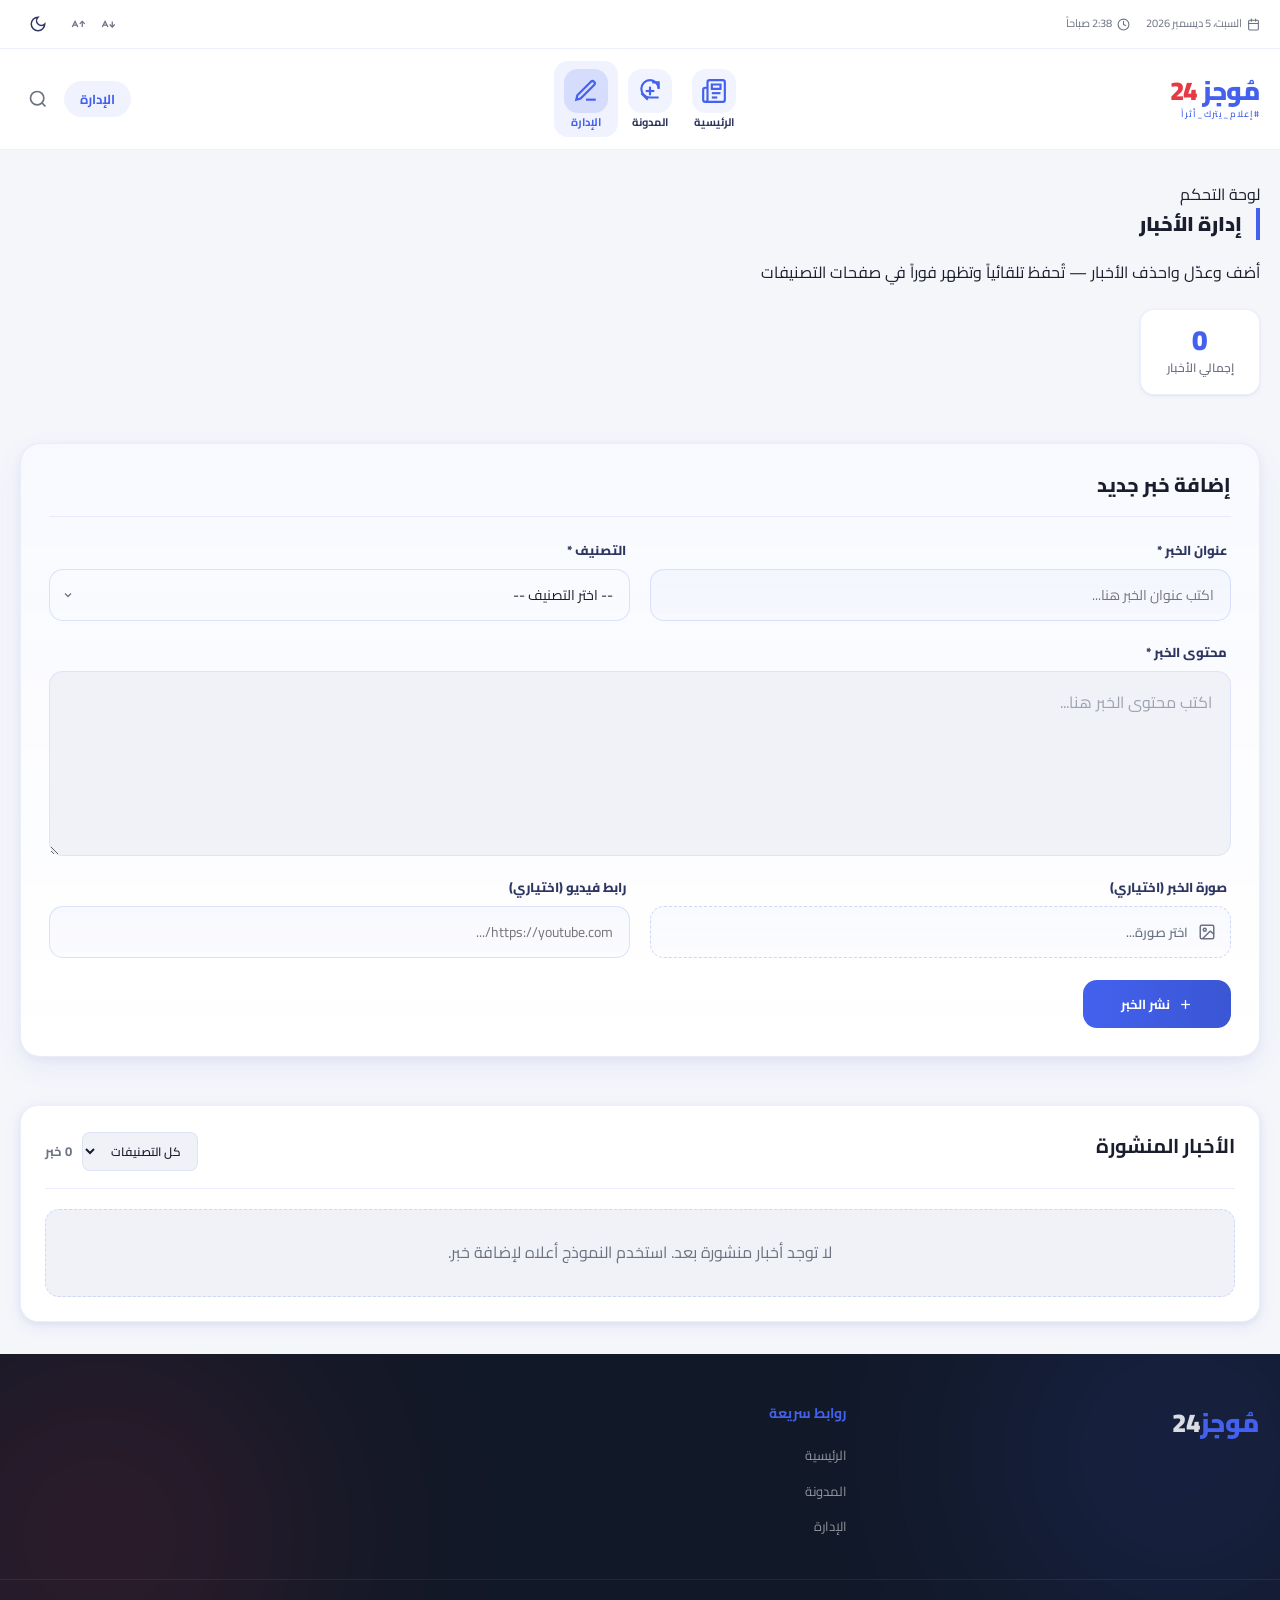
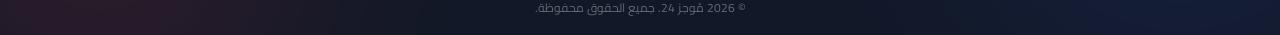
<file: admin.html>
<!DOCTYPE html>
<html lang="ar" dir="rtl">
<head>
  <meta charset="UTF-8">
  <meta name="viewport" content="width=device-width, initial-scale=1.0">
  <title>مُوجز 24 | لوحة الإدارة</title>
  <meta name="description" content="لوحة إدارة الأخبار - مُوجز 24">
  <script>
    (function () {
      try {
        var theme = localStorage.getItem('mojaz24-theme') || 'light';
        var fontScale = parseFloat(localStorage.getItem('mojaz24-font') || '1');
        var root = document.documentElement;
        root.setAttribute('data-theme', theme);
        root.style.colorScheme = theme === 'dark' ? 'dark' : 'light';
        if (!Number.isNaN(fontScale)) {
          root.style.fontSize = (Math.max(0.85, Math.min(1.3, fontScale)) * 16) + 'px';
        }
      } catch (e) {}
    })();
  </script>
  <style>
    html[data-theme="dark"],
    html[data-theme="dark"] body {
      background-color: #0d1117;
      color: #e6edf3;
    }

    html[data-theme="light"],
    html[data-theme="light"] body {
      background-color: #f5f6fa;
      color: #1a1d2e;
    }
  </style>
  <link rel="preconnect" href="https://fonts.googleapis.com">
  <link rel="preconnect" href="https://fonts.gstatic.com" crossorigin>
  <link href="https://fonts.googleapis.com/css2?family=Cairo:wght@400;500;600;700;800;900&family=Readex+Pro:wght@300;400;500;600;700&display=swap" rel="stylesheet">
  <link rel="stylesheet" href="style.css">
</head>
<body class="blog-page">
  <div class="reading-progress" id="readingProgress"></div>

  <header class="site-header" id="siteHeader">
    <div class="header-top">
      <div class="container">
        <div class="header-top-inner">
          <div class="header-meta">
            <span class="meta-item">
              <svg xmlns="http://www.w3.org/2000/svg" width="13" height="13" viewBox="0 0 24 24" fill="none" stroke="currentColor" stroke-width="2" stroke-linecap="round" stroke-linejoin="round"><path d="M8 2v4"/><path d="M16 2v4"/><rect width="18" height="18" x="3" y="4" rx="2"/><path d="M3 10h18"/></svg>
              <span id="currentDate"></span>
            </span>
            <span class="meta-item">
              <svg xmlns="http://www.w3.org/2000/svg" width="13" height="13" viewBox="0 0 24 24" fill="none" stroke="currentColor" stroke-width="2" stroke-linecap="round" stroke-linejoin="round"><circle cx="12" cy="12" r="10"/><polyline points="12 6 12 12 16 14"/></svg>
              <span id="currentTime"></span>
            </span>
          </div>
          <div class="header-controls">
            <div class="font-size-controls">
              <button class="ctrl-btn" id="fontDecrease" title="تصغير الخط">
                <svg xmlns="http://www.w3.org/2000/svg" width="15" height="15" viewBox="0 0 24 24" fill="none" stroke="currentColor" stroke-width="2"><path d="M3.5 13h6"/><path d="m2 16 4.5-9 4.5 9"/><path d="M18 7v9"/><path d="m14 12 4 4 4-4"/></svg>
              </button>
              <button class="ctrl-btn" id="fontIncrease" title="تكبير الخط">
                <svg xmlns="http://www.w3.org/2000/svg" width="15" height="15" viewBox="0 0 24 24" fill="none" stroke="currentColor" stroke-width="2"><path d="M3.5 13h6"/><path d="m2 16 4.5-9 4.5 9"/><path d="M18 16V7"/><path d="m14 11 4-4 4 4"/></svg>
              </button>
            </div>
            <button class="theme-toggle" id="themeToggle" title="تغيير المظهر" aria-label="تبديل الوضع الداكن">
              <div class="toggle-icon sun-icon">
                <svg xmlns="http://www.w3.org/2000/svg" width="18" height="18" viewBox="0 0 24 24" fill="none" stroke="currentColor" stroke-width="2"><circle cx="12" cy="12" r="4"/><path d="M12 2v2"/><path d="M12 20v2"/><path d="m4.93 4.93 1.41 1.41"/><path d="m17.66 17.66 1.41 1.41"/><path d="M2 12h2"/><path d="M20 12h2"/><path d="m6.34 17.66-1.41 1.41"/><path d="m19.07 4.93-1.41 1.41"/></svg>
              </div>
              <div class="toggle-icon moon-icon">
                <svg xmlns="http://www.w3.org/2000/svg" width="18" height="18" viewBox="0 0 24 24" fill="none" stroke="currentColor" stroke-width="2"><path d="M12 3a6 6 0 0 0 9 9 9 9 0 1 1-9-9Z"/></svg>
              </div>
            </button>
          </div>
        </div>
      </div>
    </div>

    <div class="header-main">
      <div class="container">
        <div class="header-main-inner">
          <a class="site-logo" href="index.html" aria-label="العودة إلى الرئيسية">
            <h1 class="logo-text">
              <span class="logo-primary">مُوجز</span><span class="logo-accent"> 24</span>
            </h1>
            <p class="logo-tagline">#إعلام_يترك_أثراً</p>
          </a>

          <nav class="main-nav">
            <div class="nav-group">
              <a href="index.html" class="nav-item">
                <span class="nav-icon">
                  <svg xmlns="http://www.w3.org/2000/svg" width="26" height="26" viewBox="0 0 24 24" fill="none" stroke="currentColor" stroke-width="2"><path d="M4 22h16a2 2 0 0 0 2-2V4a2 2 0 0 0-2-2H8a2 2 0 0 0-2 2v16a2 2 0 0 1-2 2Zm0 0a2 2 0 0 1-2-2v-9c0-1.1.9-2 2-2h2"/><path d="M18 14h-8"/><path d="M15 18h-5"/><path d="M10 6h8v4h-8V6Z"/></svg>
                </span>
                <span class="nav-label">الرئيسية</span>
              </a>
            </div>
            <div class="nav-group">
              <a href="blog.html" class="nav-item">
                <span class="nav-icon">
                  <svg xmlns="http://www.w3.org/2000/svg" width="26" height="26" viewBox="0 0 24 24" fill="none" stroke="currentColor" stroke-width="2"><path d="M14 4h6v6"/><path d="m10 20-6-6"/><path d="M20 10a8 8 0 1 0-8 8h8"/><path d="M8 12h8"/><path d="M12 8v8"/></svg>
                </span>
                <span class="nav-label">المدونة</span>
              </a>
            </div>
            <div class="nav-group">
              <a href="admin.html" class="nav-item active">
                <span class="nav-icon">
                  <svg xmlns="http://www.w3.org/2000/svg" width="26" height="26" viewBox="0 0 24 24" fill="none" stroke="currentColor" stroke-width="2"><path d="M12 20h9"/><path d="M16.5 3.5a2.12 2.12 0 0 1 3 3L7 19l-4 1 1-4Z"/></svg>
                </span>
                <span class="nav-label">الإدارة</span>
              </a>
            </div>
          </nav>

          <div class="header-actions">
            <a href="admin.html" class="blog-btn active">الإدارة</a>
            <button class="search-btn" id="searchToggle" type="button">
              <svg xmlns="http://www.w3.org/2000/svg" width="20" height="20" viewBox="0 0 24 24" fill="none" stroke="currentColor" stroke-width="2"><circle cx="11" cy="11" r="8"/><path d="m21 21-4.3-4.3"/></svg>
            </button>
          </div>
        </div>
      </div>
    </div>

    <div class="search-overlay" id="searchOverlay">
      <div class="container">
        <div class="search-inner">
          <input type="search" placeholder="ابحث في الأخبار..." id="searchInput" class="search-input">
          <button class="search-close" id="searchClose" type="button">
            <svg xmlns="http://www.w3.org/2000/svg" width="20" height="20" viewBox="0 0 24 24" fill="none" stroke="currentColor" stroke-width="2"><path d="M18 6 6 18"/><path d="m6 6 12 12"/></svg>
          </button>
        </div>
      </div>
    </div>
  </header>

  <main class="site-main blog-main">
    <div class="container">

      <!-- Admin Header -->
      <section class="blog-shell" data-animate>
        <div class="section-header blog-header">
          <div>
            <span class="section-badge">لوحة التحكم</span>
            <h2 class="section-title">إدارة الأخبار</h2>
          </div>
          <p class="section-subtitle">أضف وعدّل واحذف الأخبار — تُحفظ تلقائياً وتظهر فوراً في صفحات التصنيفات</p>
        </div>

        <!-- Stats Bar -->
        <div class="admin-stats" id="adminStats">
          <div class="admin-stat-card">
            <span class="admin-stat-num" id="statTotal">0</span>
            <span class="admin-stat-label">إجمالي الأخبار</span>
          </div>
          <div class="admin-stat-card" id="statCatCards"></div>
        </div>

        <!-- Add / Edit Form -->
        <div class="blog-card admin-form-card" id="adminFormCard">
          <div class="admin-form-header">
            <h3 id="formTitle">إضافة خبر جديد</h3>
            <button class="admin-cancel-btn" id="cancelEditBtn" style="display:none" type="button">إلغاء التعديل</button>
          </div>
          <form id="adminNewsForm" class="admin-form">
            <input type="hidden" id="editNewsId">

            <div class="admin-form-row">
              <div class="admin-field">
                <label class="comment-label" for="newsTitle">عنوان الخبر *</label>
                <input type="text" id="newsTitle" class="admin-input" placeholder="اكتب عنوان الخبر هنا..." required>
              </div>
              <div class="admin-field">
                <label class="comment-label" for="newsCategory">التصنيف *</label>
                <select id="newsCategory" class="admin-input admin-select" required>
                  <option value="">-- اختر التصنيف --</option>
                  <option value="عاجل">عاجل</option>
                  <option value="عالمي">عالمي</option>
                  <option value="عدسة العالم">عدسة العالم</option>
                  <option value="سياسة">سياسة</option>
                  <option value="اقتصاد">اقتصاد</option>
                  <option value="رياضة">رياضة</option>
                  <option value="فن">فن</option>
                  <option value="صحة">صحة</option>
                  <option value="ثقافة">ثقافة</option>
                  <option value="مقالات">مقالات</option>
                  <option value="تقارير">تقارير</option>
                  <option value="أسعار وأسواق">أسعار وأسواق</option>
                  <option value="دين وحياة">دين وحياة</option>
                  <option value="سياحة وطيران">سياحة وطيران</option>
                  <option value="كاريكاتير">كاريكاتير</option>
                  <option value="حياة كريمة">حياة كريمة</option>
                  <option value="كواليس التعليم">كواليس التعليم</option>
                  <option value="سينما التعليم">سينما التعليم</option>
                  <option value="كود الخبر">كود الخبر</option>
                  <option value="عين التقنية">عين التقنية</option>
                  <option value="قدوة مصرية">قدوة مصرية</option>
                  <option value="وثائقيات">وثائقيات</option>
                  <option value="حوادث">حوادث</option>
                  <option value="عين الحقيقة">عين الحقيقة</option>
                  <option value="أصل الحكاية">أصل الحكاية</option>
                  <option value="حكاية وكادر">حكاية وكادر</option>
                  <option value="Radio On Air">Radio On Air</option>
                  <option value="بودكاست">بودكاست</option>
                </select>
              </div>
            </div>

            <div class="admin-field">
              <label class="comment-label" for="newsContent">محتوى الخبر *</label>
              <textarea id="newsContent" class="comment-input admin-textarea" rows="5" placeholder="اكتب محتوى الخبر هنا..." required></textarea>
            </div>

            <div class="admin-form-row">
              <div class="admin-field">
                <label class="comment-label" for="newsImage">صورة الخبر (اختياري)</label>
                <div class="admin-upload-wrap">
                  <input type="file" id="newsImage" class="admin-file-input" accept="image/*">
                  <label for="newsImage" class="admin-upload-label">
                    <svg xmlns="http://www.w3.org/2000/svg" width="18" height="18" viewBox="0 0 24 24" fill="none" stroke="currentColor" stroke-width="2"><rect width="18" height="18" x="3" y="3" rx="2" ry="2"/><circle cx="9" cy="9" r="2"/><path d="m21 15-3.086-3.086a2 2 0 0 0-2.828 0L6 21"/></svg>
                    <span id="imageFileName">اختر صورة...</span>
                  </label>
                  <div class="admin-img-preview" id="imagePreview"></div>
                </div>
              </div>
              <div class="admin-field">
                <label class="comment-label" for="newsVideo">رابط فيديو (اختياري)</label>
                <input type="url" id="newsVideo" class="admin-input" placeholder="https://youtube.com/...">
              </div>
            </div>

            <div class="comment-form-actions">
              <button type="submit" class="newsletter-btn blog-submit-btn" id="submitBtn">
                <svg xmlns="http://www.w3.org/2000/svg" width="15" height="15" viewBox="0 0 24 24" fill="none" stroke="currentColor" stroke-width="2"><path d="M12 5v14"/><path d="M5 12h14"/></svg>
                نشر الخبر
              </button>
            </div>
          </form>
        </div>

        <!-- News List -->
        <div class="blog-card comments-feed-card">
          <div class="comments-header">
            <h3>الأخبار المنشورة</h3>
            <div style="display:flex;gap:10px;align-items:center;flex-wrap:wrap;">
              <select id="filterCategory" class="admin-filter-select">
                <option value="">كل التصنيفات</option>
              </select>
              <span class="comments-count" id="newsCount">0 خبر</span>
            </div>
          </div>
          <div id="adminNewsFeed" class="admin-news-feed"></div>
        </div>

      </section>
    </div>
  </main>

  <footer class="site-footer">
    <div class="footer-bg-glow footer-glow-right"></div>
    <div class="footer-bg-glow footer-glow-left"></div>
    <div class="container">
      <div class="footer-grid">
        <div class="footer-brand">
          <h2 class="footer-logo"><span class="logo-primary">مُوجز</span><span>24</span></h2>
        </div>
        <div class="footer-links">
          <h3>روابط سريعة</h3>
          <ul>
            <li><a href="index.html">الرئيسية</a></li>
            <li><a href="blog.html">المدونة</a></li>
            <li><a href="admin.html">الإدارة</a></li>
          </ul>
        </div>
      </div>
    </div>
    <div class="footer-bottom">
      <div class="container">
        <p>© 2026 مُوجز 24. جميع الحقوق محفوظة.</p>
      </div>
    </div>
  </footer>

  <div class="toast" id="toast"></div>
  <div class="admin-modal-overlay" id="deleteConfirmOverlay" aria-hidden="true">
    <div class="admin-confirm-modal" role="dialog" aria-modal="true" aria-labelledby="deleteConfirmTitle">
      <div class="admin-confirm-icon">
        <svg xmlns="http://www.w3.org/2000/svg" width="26" height="26" viewBox="0 0 24 24" fill="none" stroke="currentColor" stroke-width="2"><path d="M12 9v4"/><path d="M12 17h.01"/><path d="M10.29 3.86 1.82 18a2 2 0 0 0 1.71 3h16.94a2 2 0 0 0 1.71-3L13.71 3.86a2 2 0 0 0-3.42 0Z"/></svg>
      </div>
      <h3 id="deleteConfirmTitle">هل أنت متأكد من حذف هذا الخبر؟</h3>
      <p>سيتم حذف الخبر نهائيًا من صفحة الإدارة وصفحة التصنيف.</p>
      <div class="admin-confirm-actions">
        <button type="button" class="admin-confirm-btn admin-confirm-yes" id="deleteConfirmYes">نعم</button>
        <button type="button" class="admin-confirm-btn admin-confirm-no" id="deleteConfirmNo">لا</button>
      </div>
    </div>
  </div>

  <script src="script.js"></script>
  <script src="news-store.js"></script>
  <script src="admin.js"></script>
</body>
</html>
</file>
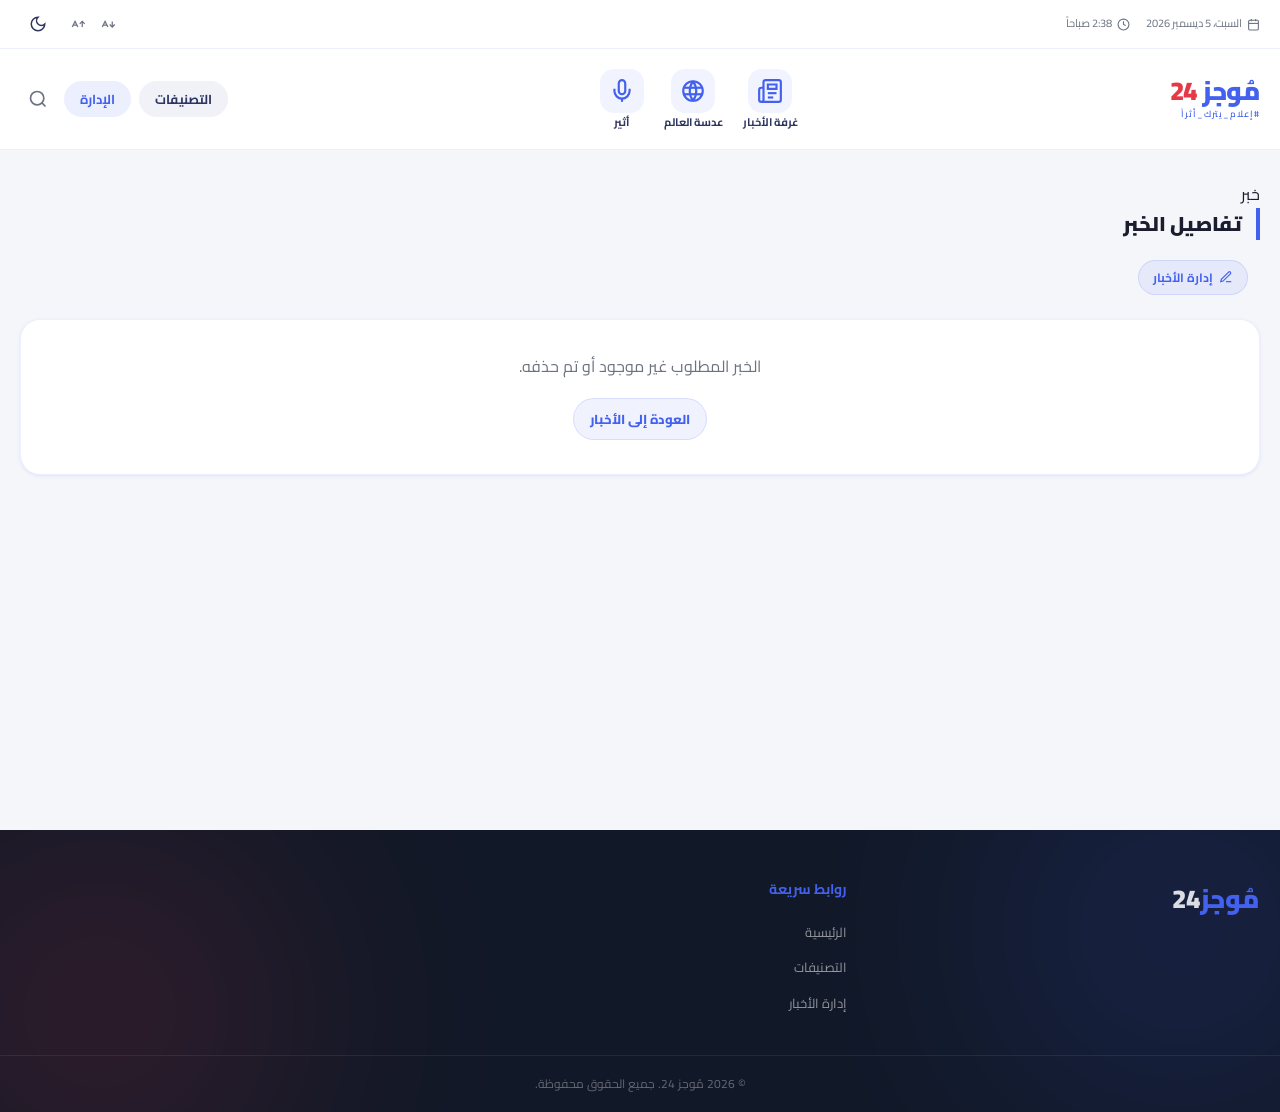
<file: article.html>
<!DOCTYPE html>
<html lang="ar" dir="rtl">
<head>
  <meta charset="UTF-8">
  <meta name="viewport" content="width=device-width, initial-scale=1.0">
  <title>مُوجز 24 | تفاصيل الخبر</title>
  <meta name="description" content="صفحة تفاصيل الخبر - مُوجز 24">
  <script>
    (function () {
      try {
        var theme = localStorage.getItem('mojaz24-theme') || 'light';
        var fontScale = parseFloat(localStorage.getItem('mojaz24-font') || '1');
        var root = document.documentElement;
        root.setAttribute('data-theme', theme);
        root.style.colorScheme = theme === 'dark' ? 'dark' : 'light';
        if (!Number.isNaN(fontScale)) {
          root.style.fontSize = (Math.max(0.85, Math.min(1.3, fontScale)) * 16) + 'px';
        }
      } catch (e) {}
    })();
  </script>
  <style>
    html[data-theme="dark"],
    html[data-theme="dark"] body {
      background-color: #0d1117;
      color: #e6edf3;
    }

    html[data-theme="light"],
    html[data-theme="light"] body {
      background-color: #f5f6fa;
      color: #1a1d2e;
    }
  </style>
  <link rel="preconnect" href="https://fonts.googleapis.com">
  <link rel="preconnect" href="https://fonts.gstatic.com" crossorigin>
  <link href="https://fonts.googleapis.com/css2?family=Cairo:wght@400;500;600;700;800;900&family=Readex+Pro:wght@300;400;500;600;700&display=swap" rel="stylesheet">
  <link rel="stylesheet" href="style.css">
</head>
<body class="blog-page">
  <div class="reading-progress" id="readingProgress"></div>

  <header class="site-header" id="siteHeader">
    <div class="header-top">
      <div class="container">
        <div class="header-top-inner">
          <div class="header-meta">
            <span class="meta-item">
              <svg xmlns="http://www.w3.org/2000/svg" width="13" height="13" viewBox="0 0 24 24" fill="none" stroke="currentColor" stroke-width="2"><path d="M8 2v4"/><path d="M16 2v4"/><rect width="18" height="18" x="3" y="4" rx="2"/><path d="M3 10h18"/></svg>
              <span id="currentDate"></span>
            </span>
            <span class="meta-item">
              <svg xmlns="http://www.w3.org/2000/svg" width="13" height="13" viewBox="0 0 24 24" fill="none" stroke="currentColor" stroke-width="2"><circle cx="12" cy="12" r="10"/><polyline points="12 6 12 12 16 14"/></svg>
              <span id="currentTime"></span>
            </span>
          </div>
          <div class="header-controls">
            <div class="font-size-controls">
              <button class="ctrl-btn" id="fontDecrease" title="تصغير الخط">
                <svg xmlns="http://www.w3.org/2000/svg" width="15" height="15" viewBox="0 0 24 24" fill="none" stroke="currentColor" stroke-width="2"><path d="M3.5 13h6"/><path d="m2 16 4.5-9 4.5 9"/><path d="M18 7v9"/><path d="m14 12 4 4 4-4"/></svg>
              </button>
              <button class="ctrl-btn" id="fontIncrease" title="تكبير الخط">
                <svg xmlns="http://www.w3.org/2000/svg" width="15" height="15" viewBox="0 0 24 24" fill="none" stroke="currentColor" stroke-width="2"><path d="M3.5 13h6"/><path d="m2 16 4.5-9 4.5 9"/><path d="M18 16V7"/><path d="m14 11 4-4 4 4"/></svg>
              </button>
            </div>
            <button class="theme-toggle" id="themeToggle" title="تغيير المظهر" aria-label="تبديل الوضع الداكن">
              <div class="toggle-icon sun-icon">
                <svg xmlns="http://www.w3.org/2000/svg" width="18" height="18" viewBox="0 0 24 24" fill="none" stroke="currentColor" stroke-width="2"><circle cx="12" cy="12" r="4"/><path d="M12 2v2"/><path d="M12 20v2"/><path d="m4.93 4.93 1.41 1.41"/><path d="m17.66 17.66 1.41 1.41"/><path d="M2 12h2"/><path d="M20 12h2"/><path d="m6.34 17.66-1.41 1.41"/><path d="m19.07 4.93-1.41 1.41"/></svg>
              </div>
              <div class="toggle-icon moon-icon">
                <svg xmlns="http://www.w3.org/2000/svg" width="18" height="18" viewBox="0 0 24 24" fill="none" stroke="currentColor" stroke-width="2"><path d="M12 3a6 6 0 0 0 9 9 9 9 0 1 1-9-9Z"/></svg>
              </div>
            </button>
          </div>
        </div>
      </div>
    </div>

    <div class="header-main">
      <div class="container">
        <div class="header-main-inner">
          <a class="site-logo" href="index.html" aria-label="العودة إلى الرئيسية">
            <h1 class="logo-text">
              <span class="logo-primary">مُوجز</span><span class="logo-accent"> 24</span>
            </h1>
            <p class="logo-tagline">#إعلام_يترك_أثراً</p>
          </a>

          <nav class="main-nav" id="mainNav">
            <div class="nav-group">
              <a href="category.html?cat=عاجل" class="nav-item">
                <span class="nav-icon">
                  <svg xmlns="http://www.w3.org/2000/svg" width="26" height="26" viewBox="0 0 24 24" fill="none" stroke="currentColor" stroke-width="2"><path d="M4 22h16a2 2 0 0 0 2-2V4a2 2 0 0 0-2-2H8a2 2 0 0 0-2 2v16a2 2 0 0 1-2 2Zm0 0a2 2 0 0 1-2-2v-9c0-1.1.9-2 2-2h2"/><path d="M18 14h-8"/><path d="M15 18h-5"/><path d="M10 6h8v4h-8V6Z"/></svg>
                </span>
                <span class="nav-label">غرفة الأخبار</span>
              </a>
            </div>
            <div class="nav-group">
              <a href="category.html?cat=عدسة العالم" class="nav-item">
                <span class="nav-icon">
                  <svg xmlns="http://www.w3.org/2000/svg" width="26" height="26" viewBox="0 0 24 24" fill="none" stroke="currentColor" stroke-width="2"><circle cx="12" cy="12" r="9"/><path d="M3.6 9h16.8"/><path d="M3.6 15h16.8"/><path d="M12 3a15 15 0 0 1 0 18"/><path d="M12 3a15 15 0 0 0 0 18"/></svg>
                </span>
                <span class="nav-label">عدسة العالم</span>
              </a>
            </div>
            <div class="nav-group">
              <a href="category.html?cat=Radio%20On%20Air" class="nav-item">
                <span class="nav-icon">
                  <svg xmlns="http://www.w3.org/2000/svg" width="26" height="26" viewBox="0 0 24 24" fill="none" stroke="currentColor" stroke-width="2"><path d="M12 2a3 3 0 0 0-3 3v7a3 3 0 0 0 6 0V5a3 3 0 0 0-3-3Z"/><path d="M19 10v2a7 7 0 0 1-14 0v-2"/><line x1="12" x2="12" y1="19" y2="22"/></svg>
                </span>
                <span class="nav-label">أثير</span>
              </a>
            </div>
          </nav>

          <div class="header-actions">
            <a href="category.html" class="blog-btn">التصنيفات</a>
            <a href="admin.html" class="blog-btn" style="background:rgba(67,97,238,0.1);color:var(--primary);">الإدارة</a>
            <button class="search-btn" id="searchToggle" type="button">
              <svg xmlns="http://www.w3.org/2000/svg" width="20" height="20" viewBox="0 0 24 24" fill="none" stroke="currentColor" stroke-width="2"><circle cx="11" cy="11" r="8"/><path d="m21 21-4.3-4.3"/></svg>
            </button>
          </div>
        </div>
      </div>
    </div>

    <div class="search-overlay" id="searchOverlay">
      <div class="container">
        <div class="search-inner">
          <input type="search" placeholder="ابحث في الأخبار..." id="searchInput" class="search-input">
          <button class="search-close" id="searchClose" type="button">
            <svg xmlns="http://www.w3.org/2000/svg" width="20" height="20" viewBox="0 0 24 24" fill="none" stroke="currentColor" stroke-width="2"><path d="M18 6 6 18"/><path d="m6 6 12 12"/></svg>
          </button>
        </div>
      </div>
    </div>
  </header>

  <main class="site-main blog-main">
    <div class="container">
      <section class="blog-shell article-layout" data-animate>
        <div class="section-header blog-header">
          <div>
            <span class="section-badge" id="articleBadge">خبر</span>
            <h2 class="section-title" id="articleSectionTitle">تفاصيل الخبر</h2>
          </div>
          <div style="display:flex;align-items:center;gap:12px;flex-wrap:wrap;">
            <span class="comments-count" id="articleMetaMini"></span>
            <a href="admin.html" class="admin-link-btn">
              <svg xmlns="http://www.w3.org/2000/svg" width="14" height="14" viewBox="0 0 24 24" fill="none" stroke="currentColor" stroke-width="2"><path d="M12 20h9"/><path d="M16.5 3.5a2.12 2.12 0 0 1 3 3L7 19l-4 1 1-4Z"/></svg>
              إدارة الأخبار
            </a>
          </div>
        </div>

        <div id="articleContainer"></div>
      </section>
    </div>
  </main>

  <footer class="site-footer">
    <div class="footer-bg-glow footer-glow-right"></div>
    <div class="footer-bg-glow footer-glow-left"></div>
    <div class="container">
      <div class="footer-grid">
        <div class="footer-brand">
          <h2 class="footer-logo"><span class="logo-primary">مُوجز</span><span>24</span></h2>
        </div>
        <div class="footer-links">
          <h3>روابط سريعة</h3>
          <ul>
            <li><a href="index.html">الرئيسية</a></li>
            <li><a href="category.html">التصنيفات</a></li>
            <li><a href="admin.html">إدارة الأخبار</a></li>
          </ul>
        </div>
      </div>
    </div>
    <div class="footer-bottom">
      <div class="container">
        <p>© 2026 مُوجز 24. جميع الحقوق محفوظة.</p>
      </div>
    </div>
  </footer>

  <div class="toast" id="toast"></div>

  <script src="script.js"></script>
  <script src="news-store.js"></script>
  <script>
    (function () {
      const params = new URLSearchParams(window.location.search);
      const id = params.get('id') || '';
      const article = id ? MojazNewsStore.getById(id) : null;

      const articleBadge = document.getElementById('articleBadge');
      const articleSectionTitle = document.getElementById('articleSectionTitle');
      const articleMetaMini = document.getElementById('articleMetaMini');
      const articleContainer = document.getElementById('articleContainer');

      function escapeHtml(str) {
        const d = document.createElement('div');
        d.textContent = str || '';
        return d.innerHTML;
      }

      function formatDate(ts) {
        return new Date(ts).toLocaleString('ar-EG', {
          day: 'numeric',
          month: 'long',
          year: 'numeric',
          hour: 'numeric',
          minute: '2-digit'
        });
      }

      if (!article) {
        document.title = 'مُوجز 24 | الخبر غير موجود';
        articleContainer.innerHTML = `
          <div class="article-empty">
            <p>الخبر المطلوب غير موجود أو تم حذفه.</p>
            <div class="article-actions" style="justify-content:center;border-top:none;padding-top:0;margin-top:18px;">
              <a href="category.html" class="article-back-link">العودة إلى الأخبار</a>
            </div>
          </div>`;
        return;
      }

      articleBadge.textContent = article.category || 'خبر';
      articleSectionTitle.textContent = article.title || 'تفاصيل الخبر';
      articleMetaMini.textContent = formatDate(article.createdAt);
      document.title = `مُوجز 24 | ${article.title}`;

      const imageHtml = article.image
        ? `<img class="article-hero-image" src="${escapeHtml(article.image)}" alt="${escapeHtml(article.title)}">`
        : `<div class="article-hero-placeholder"><svg xmlns="http://www.w3.org/2000/svg" width="72" height="72" viewBox="0 0 24 24" fill="none" stroke="currentColor" stroke-width="1.5"><rect width="18" height="18" x="3" y="3" rx="2"/><circle cx="9" cy="9" r="2"/><path d="m21 15-3.086-3.086a2 2 0 0 0-2.828 0L6 21"/></svg></div>`;

      const paragraphs = (article.content || '')
        .split(/\n+/)
        .map(part => part.trim())
        .filter(Boolean)
        .map(part => `<p>${escapeHtml(part)}</p>`)
        .join('');

      articleContainer.innerHTML = `
        <article class="article-shell">
          <div class="article-hero">
            ${imageHtml}
            <div class="article-hero-overlay">
              <div class="article-hero-content">
                <div class="article-meta-row">
                  <span class="article-meta-chip">${escapeHtml(article.category)}</span>
                  <span>${formatDate(article.createdAt)}</span>
                  ${article.updatedAt && article.updatedAt !== article.createdAt ? '<span>تم التحديث</span>' : ''}
                </div>
                <h1 class="article-title">${escapeHtml(article.title)}</h1>
                <p class="article-subtitle">${escapeHtml((article.content || '').slice(0, 180))}${(article.content || '').length > 180 ? '...' : ''}</p>
              </div>
            </div>
          </div>
          <div class="article-body">
            <div class="article-body-inner">
              <p class="article-body-lead">${escapeHtml((article.content || '').slice(0, 140))}${(article.content || '').length > 140 ? '...' : ''}</p>
              <div class="article-content">
                ${paragraphs || '<p>لا يوجد محتوى متاح لهذا الخبر حاليًا.</p>'}
              </div>
              <div class="article-actions">
                <a href="category.html?cat=${encodeURIComponent(article.category || '')}" class="article-back-link">
                  <svg xmlns="http://www.w3.org/2000/svg" width="14" height="14" viewBox="0 0 24 24" fill="none" stroke="currentColor" stroke-width="2"><path d="m15 18-6-6 6-6"/></svg>
                  العودة إلى ${escapeHtml(article.category || 'الأخبار')}
                </a>
                ${article.video ? `<a href="${escapeHtml(article.video)}" target="_blank" class="article-video-link"><svg xmlns="http://www.w3.org/2000/svg" width="14" height="14" viewBox="0 0 24 24" fill="none" stroke="currentColor" stroke-width="2"><polygon points="6 3 20 12 6 21 6 3"/></svg> مشاهدة الفيديو</a>` : ''}
              </div>
            </div>
          </div>
        </article>`;
    })();
  </script>
</body>
</html>
</file>
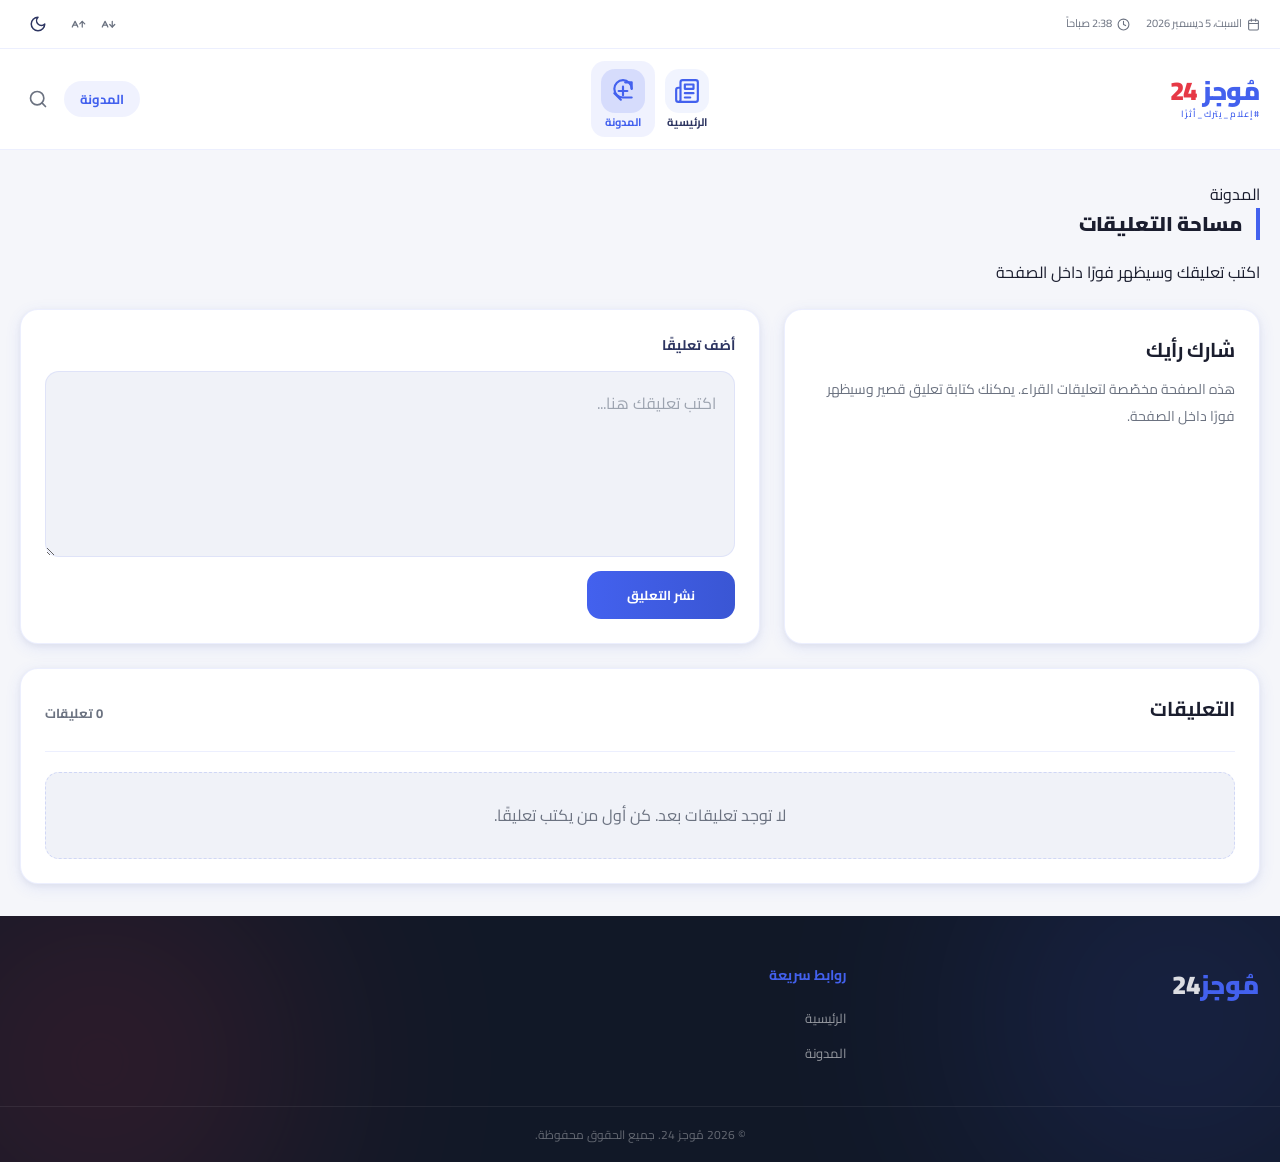
<file: blog.html>
<!DOCTYPE html>
<html lang="ar" dir="rtl">
<head>
  <meta charset="UTF-8">
  <meta name="viewport" content="width=device-width, initial-scale=1.0">
  <title>مُوجز 24 | المدونة</title>
  <meta name="description" content="صفحة المدونة والتعليقات في موقع مُوجز 24">
  <script>
    (function () {
      try {
        var theme = localStorage.getItem('mojaz24-theme') || 'light';
        var fontScale = parseFloat(localStorage.getItem('mojaz24-font') || '1');
        var root = document.documentElement;
        root.setAttribute('data-theme', theme);
        root.style.colorScheme = theme === 'dark' ? 'dark' : 'light';
        if (!Number.isNaN(fontScale)) {
          root.style.fontSize = (Math.max(0.85, Math.min(1.3, fontScale)) * 16) + 'px';
        }
      } catch (e) {}
    })();
  </script>
  <style>
    html[data-theme="dark"],
    html[data-theme="dark"] body {
      background-color: #0d1117;
      color: #e6edf3;
    }

    html[data-theme="light"],
    html[data-theme="light"] body {
      background-color: #f5f6fa;
      color: #1a1d2e;
    }
  </style>
  <link rel="preconnect" href="https://fonts.googleapis.com">
  <link rel="preconnect" href="https://fonts.gstatic.com" crossorigin>
  <link href="https://fonts.googleapis.com/css2?family=Cairo:wght@400;500;600;700;800;900&family=Readex+Pro:wght@300;400;500;600;700&display=swap" rel="stylesheet">
  <link rel="stylesheet" href="style.css">
</head>
<body class="blog-page">
  <div class="reading-progress" id="readingProgress"></div>

  <header class="site-header" id="siteHeader">
    <div class="header-top">
      <div class="container">
        <div class="header-top-inner">
          <div class="header-meta">
            <span class="meta-item">
              <svg xmlns="http://www.w3.org/2000/svg" width="13" height="13" viewBox="0 0 24 24" fill="none" stroke="currentColor" stroke-width="2" stroke-linecap="round" stroke-linejoin="round"><path d="M8 2v4"/><path d="M16 2v4"/><rect width="18" height="18" x="3" y="4" rx="2"/><path d="M3 10h18"/></svg>
              <span id="currentDate">الجمعة، 10 أبريل 2026</span>
            </span>
            <span class="meta-item">
              <svg xmlns="http://www.w3.org/2000/svg" width="13" height="13" viewBox="0 0 24 24" fill="none" stroke="currentColor" stroke-width="2" stroke-linecap="round" stroke-linejoin="round"><circle cx="12" cy="12" r="10"/><polyline points="12 6 12 12 16 14"/></svg>
              <span id="currentTime">1:59 مساءً</span>
            </span>
          </div>
          <div class="header-controls">
            <div class="font-size-controls">
              <button class="ctrl-btn" id="fontDecrease" title="تصغير الخط">
                <svg xmlns="http://www.w3.org/2000/svg" width="15" height="15" viewBox="0 0 24 24" fill="none" stroke="currentColor" stroke-width="2" stroke-linecap="round" stroke-linejoin="round"><path d="M3.5 13h6"/><path d="m2 16 4.5-9 4.5 9"/><path d="M18 7v9"/><path d="m14 12 4 4 4-4"/></svg>
              </button>
              <button class="ctrl-btn" id="fontIncrease" title="تكبير الخط">
                <svg xmlns="http://www.w3.org/2000/svg" width="15" height="15" viewBox="0 0 24 24" fill="none" stroke="currentColor" stroke-width="2" stroke-linecap="round" stroke-linejoin="round"><path d="M3.5 13h6"/><path d="m2 16 4.5-9 4.5 9"/><path d="M18 16V7"/><path d="m14 11 4-4 4 4"/></svg>
              </button>
            </div>
            <button class="theme-toggle" id="themeToggle" title="تغيير المظهر" aria-label="تبديل الوضع الداكن">
              <div class="toggle-icon sun-icon">
                <svg xmlns="http://www.w3.org/2000/svg" width="18" height="18" viewBox="0 0 24 24" fill="none" stroke="currentColor" stroke-width="2" stroke-linecap="round" stroke-linejoin="round"><circle cx="12" cy="12" r="4"/><path d="M12 2v2"/><path d="M12 20v2"/><path d="m4.93 4.93 1.41 1.41"/><path d="m17.66 17.66 1.41 1.41"/><path d="M2 12h2"/><path d="M20 12h2"/><path d="m6.34 17.66-1.41 1.41"/><path d="m19.07 4.93-1.41 1.41"/></svg>
              </div>
              <div class="toggle-icon moon-icon">
                <svg xmlns="http://www.w3.org/2000/svg" width="18" height="18" viewBox="0 0 24 24" fill="none" stroke="currentColor" stroke-width="2" stroke-linecap="round" stroke-linejoin="round"><path d="M12 3a6 6 0 0 0 9 9 9 9 0 1 1-9-9Z"/></svg>
              </div>
            </button>
          </div>
        </div>
      </div>
    </div>

    <div class="header-main">
      <div class="container">
        <div class="header-main-inner">
          <a class="site-logo" href="index.html" aria-label="العودة إلى الرئيسية">
            <h1 class="logo-text">
              <span class="logo-primary">مُوجز</span><span class="logo-accent"> 24</span>
            </h1>
            <p class="logo-tagline">#إعلام_يترك_أثرًا</p>
          </a>

          <nav class="main-nav">
            <div class="nav-group">
              <a href="index.html" class="nav-item">
                <span class="nav-icon">
                  <svg xmlns="http://www.w3.org/2000/svg" width="26" height="26" viewBox="0 0 24 24" fill="none" stroke="currentColor" stroke-width="2" stroke-linecap="round" stroke-linejoin="round"><path d="M4 22h16a2 2 0 0 0 2-2V4a2 2 0 0 0-2-2H8a2 2 0 0 0-2 2v16a2 2 0 0 1-2 2Zm0 0a2 2 0 0 1-2-2v-9c0-1.1.9-2 2-2h2"/><path d="M18 14h-8"/><path d="M15 18h-5"/><path d="M10 6h8v4h-8V6Z"/></svg>
                </span>
                <span class="nav-label">الرئيسية</span>
              </a>
            </div>
            <div class="nav-group">
              <a href="blog.html" class="nav-item active">
                <span class="nav-icon">
                  <svg xmlns="http://www.w3.org/2000/svg" width="26" height="26" viewBox="0 0 24 24" fill="none" stroke="currentColor" stroke-width="2" stroke-linecap="round" stroke-linejoin="round"><path d="M14 4h6v6"/><path d="m10 20-6-6"/><path d="M20 10a8 8 0 1 0-8 8h8"/><path d="M8 12h8"/><path d="M12 8v8"/></svg>
                </span>
                <span class="nav-label">المدونة</span>
              </a>
            </div>
          </nav>

          <div class="header-actions">
            <a href="blog.html" class="blog-btn active">المدونة</a>
            <button class="search-btn" id="searchToggle" type="button">
              <svg xmlns="http://www.w3.org/2000/svg" width="20" height="20" viewBox="0 0 24 24" fill="none" stroke="currentColor" stroke-width="2" stroke-linecap="round" stroke-linejoin="round"><circle cx="11" cy="11" r="8"/><path d="m21 21-4.3-4.3"/></svg>
            </button>
          </div>
        </div>
      </div>
    </div>

    <div class="search-overlay" id="searchOverlay">
      <div class="container">
        <div class="search-inner">
          <input type="search" placeholder="ابحث في التدوينات والتعليقات..." id="searchInput" class="search-input">
          <button class="search-close" id="searchClose" type="button">
            <svg xmlns="http://www.w3.org/2000/svg" width="20" height="20" viewBox="0 0 24 24" fill="none" stroke="currentColor" stroke-width="2"><path d="M18 6 6 18"/><path d="m6 6 12 12"/></svg>
          </button>
        </div>
      </div>
    </div>
  </header>

  <main class="site-main blog-main">
    <div class="container">
      <section class="blog-shell" data-animate>
        <div class="section-header blog-header">
          <div>
            <span class="section-badge">المدونة</span>
            <h2 class="section-title">مساحة التعليقات</h2>
          </div>
          <p class="section-subtitle">اكتب تعليقك وسيظهر فورًا داخل الصفحة</p>
        </div>

        <div class="blog-grid">
          <article class="blog-card blog-intro-card">
            <h3>شارك رأيك</h3>
            <p>هذه الصفحة مخصّصة لتعليقات القراء. يمكنك كتابة تعليق قصير وسيظهر فورًا داخل الصفحة.</p>
          </article>

          <section class="blog-card comment-composer-card">
            <form id="commentForm" class="comment-form">
              <label class="comment-label" for="commentInput">أضف تعليقًا</label>
              <textarea id="commentInput" class="comment-input" rows="5" placeholder="اكتب تعليقك هنا..." required></textarea>
              <div class="comment-form-actions">
                <button type="submit" class="newsletter-btn blog-submit-btn">نشر التعليق</button>
              </div>
            </form>
          </section>
        </div>

        <section class="blog-card comments-feed-card">
          <div class="comments-header">
            <h3>التعليقات</h3>
            <span class="comments-count" id="commentsCount">0 تعليق</span>
          </div>
          <div class="comments-feed" id="commentsFeed"></div>
        </section>
      </section>
    </div>
  </main>

  <footer class="site-footer">
    <div class="footer-bg-glow footer-glow-right"></div>
    <div class="footer-bg-glow footer-glow-left"></div>
    <div class="container">
      <div class="footer-grid">
        <div class="footer-brand">
          <h2 class="footer-logo"><span class="logo-primary">مُوجز</span><span>24</span></h2>
          <!-- <p class="footer-desc">نفس الهوية البصرية للموقع مع صفحة تدوين وتعليقات خفيفة وسريعة.</p> -->
        </div>
        <div class="footer-links">
          <h3>روابط سريعة</h3>
          <ul>
            <li><a href="index.html">الرئيسية</a></li>
            <li><a href="blog.html">المدونة</a></li>
          </ul>
        </div>
      </div>
    </div>
    <div class="footer-bottom">
      <div class="container">
        <p>© 2026 مُوجز 24. جميع الحقوق محفوظة.</p>
      </div>
    </div>
  </footer>

  <div class="toast" id="toast"></div>

  <script src="script.js"></script>
  <script src="news-store.js"></script>
</body>
</html>
</file>
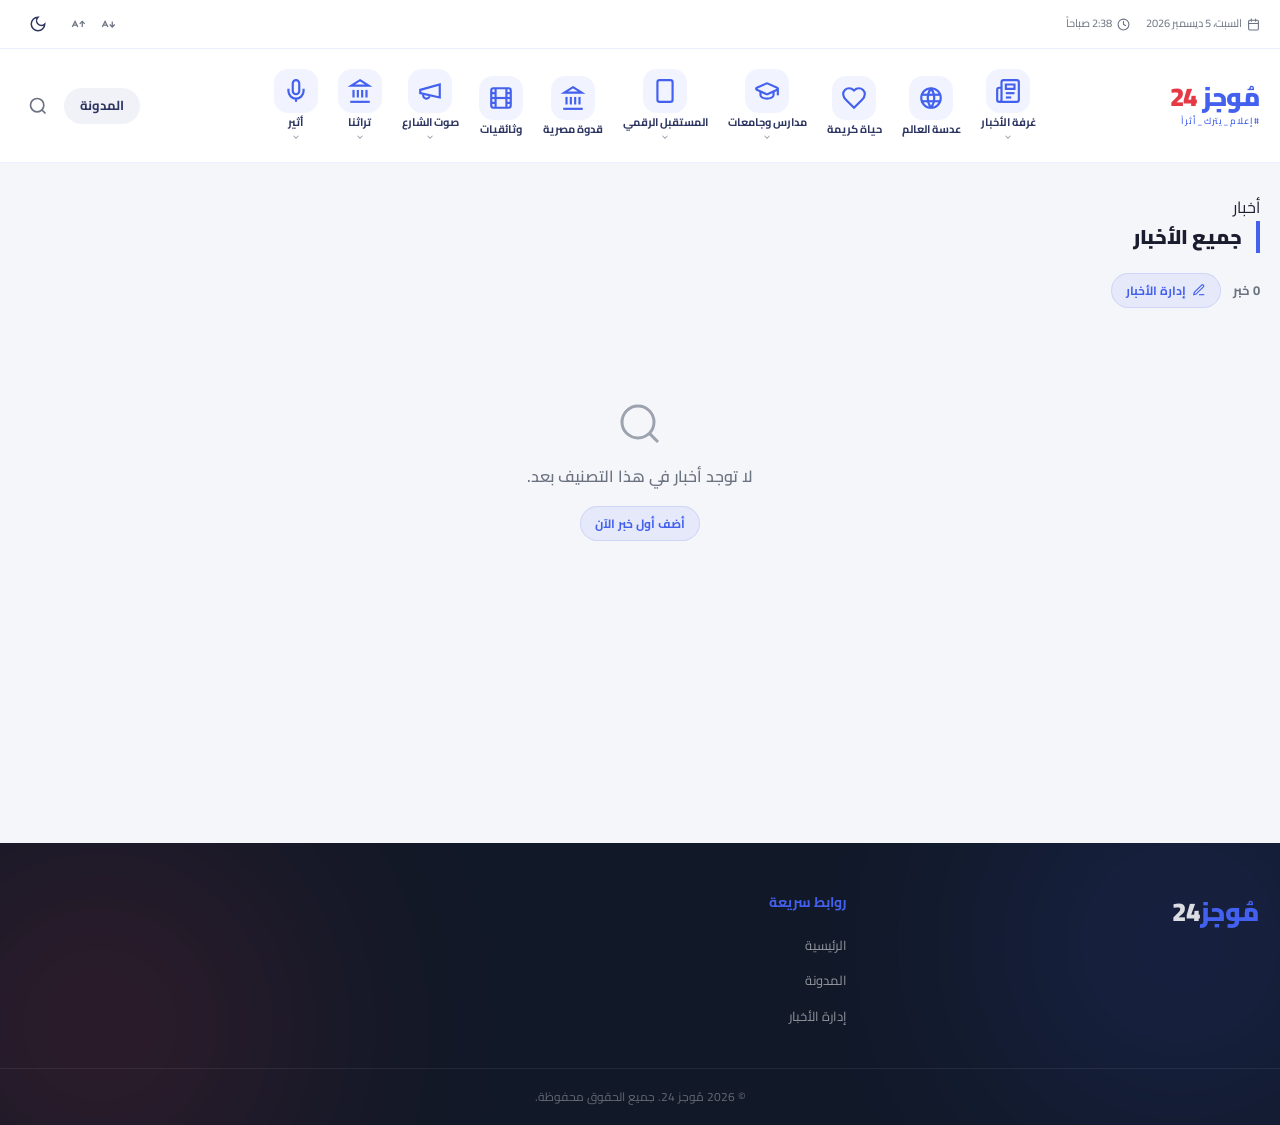
<file: category.html>
<!DOCTYPE html>
<html lang="ar" dir="rtl">
<head>
  <meta charset="UTF-8">
  <meta name="viewport" content="width=device-width, initial-scale=1.0">
  <title>مُوجز 24 | أخبار التصنيف</title>
  <meta name="description" content="أخبار التصنيف - مُوجز 24">
  <script>
    (function () {
      try {
        var theme = localStorage.getItem('mojaz24-theme') || 'light';
        var fontScale = parseFloat(localStorage.getItem('mojaz24-font') || '1');
        var root = document.documentElement;
        root.setAttribute('data-theme', theme);
        root.style.colorScheme = theme === 'dark' ? 'dark' : 'light';
        if (!Number.isNaN(fontScale)) {
          root.style.fontSize = (Math.max(0.85, Math.min(1.3, fontScale)) * 16) + 'px';
        }
      } catch (e) {}
    })();
  </script>
  <style>
    html[data-theme="dark"],
    html[data-theme="dark"] body {
      background-color: #0d1117;
      color: #e6edf3;
    }

    html[data-theme="light"],
    html[data-theme="light"] body {
      background-color: #f5f6fa;
      color: #1a1d2e;
    }
  </style>
  <link rel="preconnect" href="https://fonts.googleapis.com">
  <link rel="preconnect" href="https://fonts.gstatic.com" crossorigin>
  <link href="https://fonts.googleapis.com/css2?family=Cairo:wght@400;500;600;700;800;900&family=Readex+Pro:wght@300;400;500;600;700&display=swap" rel="stylesheet">
  <link rel="stylesheet" href="style.css">
</head>
<body class="blog-page">
  <div class="reading-progress" id="readingProgress"></div>

  <header class="site-header" id="siteHeader">
    <div class="header-top">
      <div class="container">
        <div class="header-top-inner">
          <div class="header-meta">
            <span class="meta-item">
              <svg xmlns="http://www.w3.org/2000/svg" width="13" height="13" viewBox="0 0 24 24" fill="none" stroke="currentColor" stroke-width="2" stroke-linecap="round" stroke-linejoin="round"><path d="M8 2v4"/><path d="M16 2v4"/><rect width="18" height="18" x="3" y="4" rx="2"/><path d="M3 10h18"/></svg>
              <span id="currentDate"></span>
            </span>
            <span class="meta-item">
              <svg xmlns="http://www.w3.org/2000/svg" width="13" height="13" viewBox="0 0 24 24" fill="none" stroke="currentColor" stroke-width="2" stroke-linecap="round" stroke-linejoin="round"><circle cx="12" cy="12" r="10"/><polyline points="12 6 12 12 16 14"/></svg>
              <span id="currentTime"></span>
            </span>
          </div>
          <div class="header-controls">
            <div class="font-size-controls">
              <button class="ctrl-btn" id="fontDecrease" title="تصغير الخط">
                <svg xmlns="http://www.w3.org/2000/svg" width="15" height="15" viewBox="0 0 24 24" fill="none" stroke="currentColor" stroke-width="2"><path d="M3.5 13h6"/><path d="m2 16 4.5-9 4.5 9"/><path d="M18 7v9"/><path d="m14 12 4 4 4-4"/></svg>
              </button>
              <button class="ctrl-btn" id="fontIncrease" title="تكبير الخط">
                <svg xmlns="http://www.w3.org/2000/svg" width="15" height="15" viewBox="0 0 24 24" fill="none" stroke="currentColor" stroke-width="2"><path d="M3.5 13h6"/><path d="m2 16 4.5-9 4.5 9"/><path d="M18 16V7"/><path d="m14 11 4-4 4 4"/></svg>
              </button>
            </div>
            <button class="theme-toggle" id="themeToggle" title="تغيير المظهر" aria-label="تبديل الوضع الداكن">
              <div class="toggle-icon sun-icon">
                <svg xmlns="http://www.w3.org/2000/svg" width="18" height="18" viewBox="0 0 24 24" fill="none" stroke="currentColor" stroke-width="2"><circle cx="12" cy="12" r="4"/><path d="M12 2v2"/><path d="M12 20v2"/><path d="m4.93 4.93 1.41 1.41"/><path d="m17.66 17.66 1.41 1.41"/><path d="M2 12h2"/><path d="M20 12h2"/><path d="m6.34 17.66-1.41 1.41"/><path d="m19.07 4.93-1.41 1.41"/></svg>
              </div>
              <div class="toggle-icon moon-icon">
                <svg xmlns="http://www.w3.org/2000/svg" width="18" height="18" viewBox="0 0 24 24" fill="none" stroke="currentColor" stroke-width="2"><path d="M12 3a6 6 0 0 0 9 9 9 9 0 1 1-9-9Z"/></svg>
              </div>
            </button>
          </div>
        </div>
      </div>
    </div>

    <div class="header-main">
      <div class="container">
        <div class="header-main-inner">
          <a class="site-logo" href="index.html" aria-label="العودة إلى الرئيسية">
            <h1 class="logo-text">
              <span class="logo-primary">مُوجز</span><span class="logo-accent"> 24</span>
            </h1>
            <p class="logo-tagline">#إعلام_يترك_أثراً</p>
          </a>

          <nav class="main-nav" id="mainNav">
            <!-- غرفة الأخبار -->
            <div class="nav-group has-dropdown">
              <button class="nav-item nav-btn">
                <span class="nav-icon">
                  <svg xmlns="http://www.w3.org/2000/svg" width="26" height="26" viewBox="0 0 24 24" fill="none" stroke="currentColor" stroke-width="2"><path d="M4 22h16a2 2 0 0 0 2-2V4a2 2 0 0 0-2-2H8a2 2 0 0 0-2 2v16a2 2 0 0 1-2 2Zm0 0a2 2 0 0 1-2-2v-9c0-1.1.9-2 2-2h2"/><path d="M18 14h-8"/><path d="M15 18h-5"/><path d="M10 6h8v4h-8V6Z"/></svg>
                </span>
                <span class="nav-label">غرفة الأخبار</span>
                <svg class="nav-chevron" xmlns="http://www.w3.org/2000/svg" width="10" height="10" viewBox="0 0 24 24" fill="none" stroke="currentColor" stroke-width="2.5"><path d="m6 9 6 6 6-6"/></svg>
              </button>
              <div class="nav-dropdown">
                <div class="dropdown-section">
                  <span class="dropdown-section-title">أخبار الساعة</span>
                  <a href="category.html?cat=عاجل" class="dropdown-item">عاجل</a>
                  <a href="category.html?cat=عالمي" class="dropdown-item">عالمي</a>
                  <a href="category.html?cat=سياسة" class="dropdown-item">سياسة</a>
                  <a href="category.html?cat=اقتصاد" class="dropdown-item">اقتصاد</a>
                </div>
                <div class="dropdown-divider"></div>
                <div class="dropdown-section">
                  <span class="dropdown-section-title">أخبار المنوعات</span>
                  <a href="category.html?cat=رياضة" class="dropdown-item">رياضة</a>
                  <a href="category.html?cat=فن" class="dropdown-item">فن</a>
                  <a href="category.html?cat=صحة" class="dropdown-item">صحة</a>
                  <a href="category.html?cat=ثقافة" class="dropdown-item">ثقافة</a>
                  <a href="category.html?cat=مقالات" class="dropdown-item">مقالات</a>
                  <a href="category.html?cat=تقارير" class="dropdown-item">تقارير</a>
                  <a href="category.html?cat=أسعار وأسواق" class="dropdown-item">أسعار وأسواق</a>
                  <a href="category.html?cat=دين وحياة" class="dropdown-item">دين وحياة</a>
                  <a href="category.html?cat=سياحة وطيران" class="dropdown-item">سياحة وطيران</a>
                  <a href="category.html?cat=كاريكاتير" class="dropdown-item">كاريكاتير</a>
                </div>
              </div>
            </div>

            <!-- عدسة العالم -->
            <div class="nav-group">
              <a href="category.html?cat=عدسة العالم" class="nav-item">
                <span class="nav-icon">
                  <svg xmlns="http://www.w3.org/2000/svg" width="26" height="26" viewBox="0 0 24 24" fill="none" stroke="currentColor" stroke-width="2"><circle cx="12" cy="12" r="9"/><path d="M3.6 9h16.8"/><path d="M3.6 15h16.8"/><path d="M12 3a15 15 0 0 1 0 18"/><path d="M12 3a15 15 0 0 0 0 18"/></svg>
                </span>
                <span class="nav-label">عدسة العالم</span>
              </a>
            </div>

            <!-- حياة كريمة -->
            <div class="nav-group">
              <a href="category.html?cat=حياة كريمة" class="nav-item">
                <span class="nav-icon">
                  <svg xmlns="http://www.w3.org/2000/svg" width="26" height="26" viewBox="0 0 24 24" fill="none" stroke="currentColor" stroke-width="2"><path d="M19 14c1.49-1.46 3-3.21 3-5.5A5.5 5.5 0 0 0 16.5 3c-1.76 0-3 .5-4.5 2-1.5-1.5-2.74-2-4.5-2A5.5 5.5 0 0 0 2 8.5c0 2.3 1.5 4.05 3 5.5l7 7Z"/></svg>
                </span>
                <span class="nav-label">حياة كريمة</span>
              </a>
            </div>

            <!-- مدارس وجامعات -->
            <div class="nav-group has-dropdown">
              <button class="nav-item nav-btn">
                <span class="nav-icon">
                  <svg xmlns="http://www.w3.org/2000/svg" width="26" height="26" viewBox="0 0 24 24" fill="none" stroke="currentColor" stroke-width="2"><path d="M21.42 10.922a1 1 0 0 0-.019-1.838L12.83 5.18a2 2 0 0 0-1.66 0L2.6 9.08a1 1 0 0 0 0 1.832l8.57 3.908a2 2 0 0 0 1.66 0z"/><path d="M22 10v6"/><path d="M6 12.5V16a6 3 0 0 0 12 0v-3.5"/></svg>
                </span>
                <span class="nav-label">مدارس وجامعات</span>
                <svg class="nav-chevron" xmlns="http://www.w3.org/2000/svg" width="10" height="10" viewBox="0 0 24 24" fill="none" stroke="currentColor" stroke-width="2.5"><path d="m6 9 6 6 6-6"/></svg>
              </button>
              <div class="nav-dropdown">
                <a href="category.html?cat=كواليس التعليم" class="dropdown-item">كواليس التعليم</a>
                <a href="category.html?cat=سينما التعليم" class="dropdown-item">سينما التعليم</a>
              </div>
            </div>

            <!-- المستقبل الرقمي -->
            <div class="nav-group has-dropdown">
              <button class="nav-item nav-btn">
                <span class="nav-icon">
                  <svg xmlns="http://www.w3.org/2000/svg" width="26" height="26" viewBox="0 0 24 24" fill="none" stroke="currentColor" stroke-width="2"><rect width="14" height="20" x="5" y="2" rx="2" ry="2"/><path d="M12 18h.01"/></svg>
                </span>
                <span class="nav-label">المستقبل الرقمي</span>
                <svg class="nav-chevron" xmlns="http://www.w3.org/2000/svg" width="10" height="10" viewBox="0 0 24 24" fill="none" stroke="currentColor" stroke-width="2.5"><path d="m6 9 6 6 6-6"/></svg>
              </button>
              <div class="nav-dropdown">
                <a href="category.html?cat=كود الخبر" class="dropdown-item">كود الخبر</a>
                <a href="category.html?cat=عين التقنية" class="dropdown-item">عين التقنية</a>
              </div>
            </div>

            <!-- قدوة مصرية -->
            <div class="nav-group">
              <a href="category.html?cat=قدوة مصرية" class="nav-item">
                <span class="nav-icon">
                  <svg xmlns="http://www.w3.org/2000/svg" width="26" height="26" viewBox="0 0 24 24" fill="none" stroke="currentColor" stroke-width="2"><line x1="3" x2="21" y1="22" y2="22"/><line x1="6" x2="6" y1="18" y2="11"/><line x1="10" x2="10" y1="18" y2="11"/><line x1="14" x2="14" y1="18" y2="11"/><line x1="18" x2="18" y1="18" y2="11"/><polygon points="12 2 20 7 4 7"/></svg>
                </span>
                <span class="nav-label">قدوة مصرية</span>
              </a>
            </div>

            <!-- وثائقيات -->
            <div class="nav-group">
              <a href="category.html?cat=وثائقيات" class="nav-item">
                <span class="nav-icon">
                  <svg xmlns="http://www.w3.org/2000/svg" width="26" height="26" viewBox="0 0 24 24" fill="none" stroke="currentColor" stroke-width="2"><rect width="18" height="18" x="3" y="3" rx="2"/><path d="M7 3v18"/><path d="M3 7.5h4"/><path d="M3 12h18"/><path d="M3 16.5h4"/><path d="M17 3v18"/><path d="M17 7.5h4"/><path d="M17 16.5h4"/></svg>
                </span>
                <span class="nav-label">وثائقيات</span>
              </a>
            </div>

            <!-- صوت الشارع -->
            <div class="nav-group has-dropdown">
              <button class="nav-item nav-btn">
                <span class="nav-icon">
                  <svg xmlns="http://www.w3.org/2000/svg" width="26" height="26" viewBox="0 0 24 24" fill="none" stroke="currentColor" stroke-width="2"><path d="m3 11 18-5v12L3 14v-3z"/><path d="M11.6 16.8a3 3 0 1 1-5.8-1.6"/></svg>
                </span>
                <span class="nav-label">صوت الشارع</span>
                <svg class="nav-chevron" xmlns="http://www.w3.org/2000/svg" width="10" height="10" viewBox="0 0 24 24" fill="none" stroke="currentColor" stroke-width="2.5"><path d="m6 9 6 6 6-6"/></svg>
              </button>
              <div class="nav-dropdown">
                <a href="category.html?cat=حوادث" class="dropdown-item">حوادث</a>
                <a href="category.html?cat=عين الحقيقة" class="dropdown-item">عين الحقيقة</a>
              </div>
            </div>

            <!-- تراثنا -->
            <div class="nav-group has-dropdown">
              <button class="nav-item nav-btn">
                <span class="nav-icon">
                  <svg xmlns="http://www.w3.org/2000/svg" width="26" height="26" viewBox="0 0 24 24" fill="none" stroke="currentColor" stroke-width="2"><line x1="3" x2="21" y1="22" y2="22"/><line x1="6" x2="6" y1="18" y2="11"/><line x1="10" x2="10" y1="18" y2="11"/><line x1="14" x2="14" y1="18" y2="11"/><line x1="18" x2="18" y1="18" y2="11"/><polygon points="12 2 20 7 4 7"/></svg>
                </span>
                <span class="nav-label">تراثنا</span>
                <svg class="nav-chevron" xmlns="http://www.w3.org/2000/svg" width="10" height="10" viewBox="0 0 24 24" fill="none" stroke="currentColor" stroke-width="2.5"><path d="m6 9 6 6 6-6"/></svg>
              </button>
              <div class="nav-dropdown">
                <a href="category.html?cat=أصل الحكاية" class="dropdown-item">أصل الحكاية</a>
                <a href="category.html?cat=حكاية وكادر" class="dropdown-item">حكاية وكادر</a>
              </div>
            </div>

            <!-- أثير -->
            <div class="nav-group has-dropdown">
              <button class="nav-item nav-btn">
                <span class="nav-icon">
                  <svg xmlns="http://www.w3.org/2000/svg" width="26" height="26" viewBox="0 0 24 24" fill="none" stroke="currentColor" stroke-width="2"><path d="M12 2a3 3 0 0 0-3 3v7a3 3 0 0 0 6 0V5a3 3 0 0 0-3-3Z"/><path d="M19 10v2a7 7 0 0 1-14 0v-2"/><line x1="12" x2="12" y1="19" y2="22"/></svg>
                </span>
                <span class="nav-label">أثير</span>
                <svg class="nav-chevron" xmlns="http://www.w3.org/2000/svg" width="10" height="10" viewBox="0 0 24 24" fill="none" stroke="currentColor" stroke-width="2.5"><path d="m6 9 6 6 6-6"/></svg>
              </button>
              <div class="nav-dropdown">
                <a href="category.html?cat=Radio%20On%20Air" class="dropdown-item dropdown-item-radio">
                  <span class="radio-live-dot"></span>
                  Radio On Air
                </a>
                <a href="category.html?cat=بودكاست" class="dropdown-item dropdown-item-podcast">
                  <svg xmlns="http://www.w3.org/2000/svg" width="14" height="14" viewBox="0 0 24 24" fill="none" stroke="currentColor" stroke-width="2"><path d="M3 14h3a2 2 0 0 1 2 2v3a2 2 0 0 1-2 2H5a2 2 0 0 1-2-2v-7a9 9 0 0 1 18 0v7a2 2 0 0 1-2 2h-1a2 2 0 0 1-2-2v-3a2 2 0 0 1 2-2h3"/></svg>
                  بودكاست
                </a>
              </div>
            </div>
          </nav>

          <div class="header-actions">
            <a href="blog.html" class="blog-btn">المدونة</a>
            <button class="search-btn" id="searchToggle" type="button">
              <svg xmlns="http://www.w3.org/2000/svg" width="20" height="20" viewBox="0 0 24 24" fill="none" stroke="currentColor" stroke-width="2"><circle cx="11" cy="11" r="8"/><path d="m21 21-4.3-4.3"/></svg>
            </button>
          </div>
        </div>
      </div>
    </div>

    <div class="search-overlay" id="searchOverlay">
      <div class="container">
        <div class="search-inner">
          <input type="search" placeholder="ابحث في الأخبار..." id="searchInput" class="search-input">
          <button class="search-close" id="searchClose" type="button">
            <svg xmlns="http://www.w3.org/2000/svg" width="20" height="20" viewBox="0 0 24 24" fill="none" stroke="currentColor" stroke-width="2"><path d="M18 6 6 18"/><path d="m6 6 12 12"/></svg>
          </button>
        </div>
      </div>
    </div>
  </header>

  <main class="site-main blog-main">
    <div class="container">
      <section class="blog-shell" data-animate>

        <!-- Category breadcrumb + header -->
        <div class="section-header blog-header">
          <div>
            <span class="section-badge" id="catBadge">تصنيف</span>
            <h2 class="section-title" id="catTitle">أخبار التصنيف</h2>
          </div>
          <div style="display:flex;align-items:center;gap:12px;">
            <span class="comments-count" id="catCount">0 خبر</span>
            <a href="admin.html" class="admin-link-btn">
              <svg xmlns="http://www.w3.org/2000/svg" width="14" height="14" viewBox="0 0 24 24" fill="none" stroke="currentColor" stroke-width="2"><path d="M12 20h9"/><path d="M16.5 3.5a2.12 2.12 0 0 1 3 3L7 19l-4 1 1-4Z"/></svg>
              إدارة الأخبار
            </a>
          </div>
        </div>

        <!-- News Grid -->
        <div id="categoryNewsFeed" class="cat-news-grid"></div>

      </section>
    </div>
  </main>

  <footer class="site-footer">
    <div class="footer-bg-glow footer-glow-right"></div>
    <div class="footer-bg-glow footer-glow-left"></div>
    <div class="container">
      <div class="footer-grid">
        <div class="footer-brand">
          <h2 class="footer-logo"><span class="logo-primary">مُوجز</span><span>24</span></h2>
        </div>
        <div class="footer-links">
          <h3>روابط سريعة</h3>
          <ul>
            <li><a href="index.html">الرئيسية</a></li>
            <li><a href="blog.html">المدونة</a></li>
            <li><a href="admin.html">إدارة الأخبار</a></li>
          </ul>
        </div>
      </div>
    </div>
    <div class="footer-bottom">
      <div class="container">
        <p>© 2026 مُوجز 24. جميع الحقوق محفوظة.</p>
      </div>
    </div>
  </footer>

  <div class="toast" id="toast"></div>

  <script src="script.js"></script>
  <script src="news-store.js"></script>
  <script>
    // Category page init
    (function() {
      const params = new URLSearchParams(window.location.search);
      const cat = params.get('cat') || '';

      const catBadge  = document.getElementById('catBadge');
      const catTitle  = document.getElementById('catTitle');
      const catCount  = document.getElementById('catCount');
      const feed      = document.getElementById('categoryNewsFeed');

      if (catBadge)  catBadge.textContent  = cat || 'أخبار';
      if (catTitle)  catTitle.textContent  = cat || 'جميع الأخبار';
      document.title = `مُوجز 24 | ${cat || 'الأخبار'}`;

      function renderCategoryNews() {
        const allNews = MojazNewsStore.getAll();
        const filtered = cat ? allNews.filter(n => n.category === cat) : allNews;

        if (catCount) catCount.textContent = `${filtered.length} خبر`;

        if (!feed) return;
        feed.innerHTML = '';

        if (!filtered.length) {
          feed.innerHTML = `
            <div class="cat-empty">
              <svg xmlns="http://www.w3.org/2000/svg" width="48" height="48" viewBox="0 0 24 24" fill="none" stroke="currentColor" stroke-width="1.5"><circle cx="11" cy="11" r="8"/><path d="m21 21-4.3-4.3"/></svg>
              <p>لا توجد أخبار في هذا التصنيف بعد.</p>
              <a href="admin.html" class="admin-link-btn">أضف أول خبر الآن</a>
            </div>`;
          return;
        }

        filtered.forEach(news => {
          const card = document.createElement('article');
          card.className = 'cat-news-card news-card-hover';
          card.setAttribute('data-animate', '');
          card.setAttribute('tabindex', '0');
          card.setAttribute('role', 'link');
          card.dataset.href = `article.html?id=${encodeURIComponent(news.id)}`;

          const imgHtml = news.image
            ? `<div class="cat-card-img"><img src="${news.image}" alt="${escapeHtml(news.title)}" loading="lazy"></div>`
            : `<div class="cat-card-img cat-card-img-placeholder"><svg xmlns="http://www.w3.org/2000/svg" width="40" height="40" viewBox="0 0 24 24" fill="none" stroke="currentColor" stroke-width="1.5"><rect width="18" height="18" x="3" y="3" rx="2"/><circle cx="9" cy="9" r="2"/><path d="m21 15-3.086-3.086a2 2 0 0 0-2.828 0L6 21"/></svg></div>`;

          const videoHtml = news.video
            ? `<a href="${news.video}" target="_blank" class="cat-card-video-link"><svg xmlns="http://www.w3.org/2000/svg" width="14" height="14" viewBox="0 0 24 24" fill="none" stroke="currentColor" stroke-width="2"><polygon points="6 3 20 12 6 21 6 3"/></svg> مشاهدة الفيديو</a>`
            : '';

          card.innerHTML = `
            ${imgHtml}
            <div class="cat-card-body">
              <span class="cat-card-badge">${escapeHtml(news.category)}</span>
              <h3 class="cat-card-title">${escapeHtml(news.title)}</h3>
              <p class="cat-card-content">${escapeHtml(news.content)}</p>
              <div class="cat-card-footer">
                <time class="comment-time">${formatNewsDate(news.createdAt)}</time>
                ${videoHtml}
              </div>
            </div>`;
          card.addEventListener('click', () => {
            window.location.href = card.dataset.href;
          });
          card.addEventListener('keydown', (e) => {
            if (e.key === 'Enter' || e.key === ' ') {
              e.preventDefault();
              window.location.href = card.dataset.href;
            }
          });
          feed.appendChild(card);
        });

        // Trigger scroll reveal for new cards
        if (typeof initScrollReveal === 'function') initScrollReveal();
      }

      function escapeHtml(str) {
        const d = document.createElement('div');
        d.textContent = str || '';
        return d.innerHTML;
      }

      function formatNewsDate(ts) {
        return new Date(ts).toLocaleString('ar-EG', {
          day: 'numeric', month: 'long', year: 'numeric',
          hour: 'numeric', minute: '2-digit'
        });
      }

      // Initial render
      renderCategoryNews();

      // Live update when localStorage changes (other tabs)
      window.addEventListener('storage', (e) => {
        if (e.key === MojazNewsStore.STORAGE_KEY) renderCategoryNews();
      });
    })();
  </script>
</body>
</html>
</file>
<file: style.css>
/* ===================================================
   مُوجز 24 — Complete Stylesheet
   Dark/Light Mode + Animations + RTL
   =================================================== */

/* ===================== CSS VARIABLES ===================== */
:root {
  /* Primary brand — blue/indigo matching screenshots */
  --primary: #4361ee;
  --primary-dark: #3a56d4;
  --primary-hover: #3451d1;
  --accent: #e63946;
  --accent-dark: #c0392b;

  /* Light theme — pure white UI as shown */
  --bg: #f5f6fa;
  --bg-card: #ffffff;
  --bg-glass: rgba(255, 255, 255, 0.95);
  --bg-muted: #f0f2f8;
  --border: rgba(67, 97, 238, 0.10);
  --border-strong: rgba(67, 97, 238, 0.18);
  --text-1: #1a1d2e;
  --text-2: #2d3561;
  --text-3: #6b7280;
  --text-4: #9ca3af;
  --shadow-sm: 0 1px 4px rgba(67,97,238,0.07), 0 1px 2px rgba(0,0,0,0.04);
  --shadow-md: 0 4px 16px rgba(67,97,238,0.10), 0 2px 6px rgba(0,0,0,0.05);
  --shadow-lg: 0 10px 32px rgba(67,97,238,0.13), 0 4px 12px rgba(0,0,0,0.07);
  --header-bg: rgba(255, 255, 255, 0.97);
  --footer-bg: #111827;

  /* Dropdown */
  --dropdown-bg: #ffffff;
  --dropdown-border: rgba(67,97,238,0.12);
  --dropdown-hover: #f0f2ff;

  /* Transitions */
  --transition: 0.25s cubic-bezier(0.4, 0, 0.2, 1);
  --transition-slow: 0.4s cubic-bezier(0.4, 0, 0.2, 1);
  --radius: 14px;
  --radius-sm: 8px;
  --radius-full: 9999px;
}

/* Dark theme */
[data-theme="dark"] {
  --primary: #6c8aff;
  --primary-dark: #5a78ff;
  --primary-hover: #7b97ff;
  --accent: #ff6b6b;
  --accent-dark: #ee5a5a;

  --bg: #0d1117;
  --bg-card: #161b27;
  --bg-glass: rgba(13, 17, 23, 0.96);
  --bg-muted: #1c2333;
  --border: rgba(108, 138, 255, 0.10);
  --border-strong: rgba(108, 138, 255, 0.20);
  --text-1: #e6edf3;
  --text-2: #b0bec5;
  --text-3: #8b949e;
  --text-4: #586069;
  --shadow-sm: 0 1px 3px rgba(0,0,0,0.4), 0 1px 2px rgba(0,0,0,0.3);
  --shadow-md: 0 4px 12px rgba(0,0,0,0.5), 0 2px 6px rgba(0,0,0,0.4);
  --shadow-lg: 0 10px 30px rgba(0,0,0,0.6), 0 4px 12px rgba(0,0,0,0.5);
  --header-bg: rgba(13, 17, 23, 0.98);
  --footer-bg: #060a10;

  --dropdown-bg: #1c2333;
  --dropdown-border: rgba(108,138,255,0.15);
  --dropdown-hover: #232d3f;
}

/* ===================== RESET & BASE ===================== */
*, *::before, *::after {
  box-sizing: border-box;
  margin: 0;
  padding: 0;
}

html {
  scroll-behavior: smooth;
  font-size: 16px;
}

body {
  font-family: 'Cairo', 'Readex Pro', system-ui, sans-serif;
  background-color: var(--bg);
  color: var(--text-1);
  line-height: 1.6;
  direction: rtl;
  overflow-x: hidden;
  transition: background-color var(--transition-slow), color var(--transition-slow);
}

img {
  max-width: 100%;
  height: auto;
  display: block;
}

a {
  text-decoration: none;
  color: inherit;
}

button {
  cursor: pointer;
  border: none;
  background: none;
  font-family: inherit;
}

ul { list-style: none; }

.container {
  width: 100%;
  max-width: 1280px;
  margin: 0 auto;
  padding: 0 20px;
}

/* ===================== READING PROGRESS ===================== */
.reading-progress {
  position: fixed;
  top: 0;
  right: 0;
  left: 0;
  height: 3px;
  background: transparent;
  z-index: 9999;
  border-radius: 0 0 0 var(--radius-full);
}

.reading-progress::after {
  content: '';
  display: block;
  height: 100%;
  width: var(--progress, 0%);
  background: linear-gradient(to left, var(--accent), var(--primary));
  border-radius: 0 0 0 var(--radius-full);
  transition: width 0.1s;
}

/* ===================== SIDE ADS ===================== */
.side-ad {
  position: fixed;
  top: 50%;
  transform: translateY(-50%);
  z-index: 30;
  width: 150px;
}

.side-ad-left  { left: 8px; }
.side-ad-right { right: 8px; }

.ad-label {
  background-color: var(--bg-muted);
  border: 1px solid var(--border);
  text-align: center;
  padding: 4px;
  font-size: 10px;
  color: var(--text-3);
  border-radius: var(--radius-sm) var(--radius-sm) 0 0;
}

.ad-image-wrap {
  border: 1px solid var(--border);
  border-top: none;
  border-radius: 0 0 var(--radius-sm) var(--radius-sm);
  overflow: hidden;
  box-shadow: var(--shadow-md);
}

.ad-img-placeholder {
  height: 420px;
  position: relative;
  overflow: hidden;
}

.ad-content-overlay {
  position: absolute;
  bottom: 0;
  left: 0;
  right: 0;
  background: linear-gradient(to top, rgba(0,0,0,0.85) 0%, transparent 100%);
  padding: 12px 8px 10px;
}

.ad-title {
  font-size: 12px;
  font-weight: 700;
  color: #fff;
  line-height: 1.4;
  margin-bottom: 4px;
}

.ad-sub {
  font-size: 9px;
  color: rgba(255,255,255,0.75);
  margin-bottom: 8px;
  line-height: 1.4;
}

.ad-btn {
  background-color: var(--primary);
  color: #fff;
  font-size: 10px;
  font-weight: 700;
  padding: 5px 10px;
  border-radius: var(--radius-full);
  text-align: center;
  cursor: pointer;
  transition: opacity var(--transition);
}

.ad-btn:hover { opacity: 0.85; }

@media (max-width: 1440px) {
  .side-ad { display: none; }
}

/* ===================== HEADER ===================== */
.site-header {
  position: sticky;
  top: 0;
  z-index: 100;
  background: var(--header-bg);
  backdrop-filter: blur(16px) saturate(180%);
  -webkit-backdrop-filter: blur(16px) saturate(180%);
  border-bottom: 1px solid var(--border);
  transition: background var(--transition-slow), box-shadow var(--transition);
}

.site-header.scrolled {
  box-shadow: var(--shadow-md);
}

/* Top utility bar */
.header-top {
  border-bottom: 1px solid var(--border);
}

.header-top-inner {
  display: flex;
  align-items: center;
  justify-content: space-between;
  padding: 6px 0;
}

.header-meta {
  display: flex;
  align-items: center;
  gap: 16px;
  font-size: 11px;
  color: var(--text-3);
}

.meta-item {
  display: flex;
  align-items: center;
  gap: 5px;
}

.header-controls {
  display: flex;
  align-items: center;
  gap: 8px;
}

.font-size-controls {
  display: flex;
  gap: 2px;
}

.ctrl-btn {
  width: 28px;
  height: 28px;
  border-radius: var(--radius-full);
  display: flex;
  align-items: center;
  justify-content: center;
  color: var(--text-3);
  transition: background var(--transition), color var(--transition);
}

.ctrl-btn:hover {
  background: var(--primary);
  color: #fff;
}

/* Theme toggle */
.theme-toggle {
  width: 36px;
  height: 36px;
  border-radius: var(--radius-full);
  display: flex;
  align-items: center;
  justify-content: center;
  color: var(--text-2);
  position: relative;
  overflow: hidden;
  transition: background var(--transition), color var(--transition);
}

.theme-toggle:hover {
  background: var(--bg-muted);
}

.toggle-icon {
  position: absolute;
  display: flex;
  align-items: center;
  justify-content: center;
  transition: transform 0.4s cubic-bezier(0.4, 0, 0.2, 1), opacity 0.4s;
}

/* Light mode: show moon, hide sun */
.sun-icon  { opacity: 0; transform: rotate(90deg) scale(0.5); }
.moon-icon { opacity: 1; transform: rotate(0deg) scale(1); }

/* Dark mode: show sun, hide moon */
[data-theme="dark"] .sun-icon  { opacity: 1; transform: rotate(0deg) scale(1); }
[data-theme="dark"] .moon-icon { opacity: 0; transform: rotate(-90deg) scale(0.5); }

/* Main header */
.header-main {
  padding: 12px 0;
}

.header-main-inner {
  display: flex;
  align-items: center;
  justify-content: space-between;
  gap: 20px;
}

.site-logo {
  flex-shrink: 0;
}

.logo-text {
  font-size: 26px;
  font-weight: 900;
  line-height: 1.1;
  letter-spacing: -0.5px;
}

.logo-primary { color: var(--primary); }
.logo-accent  { color: var(--accent); }

.logo-tagline {
  font-size: 9px;
  font-weight: 600;
  color: var(--primary);
  letter-spacing: 1px;
  margin-top: 2px;
}

/* Main nav */
.main-nav {
  display: none;
  align-items: center;
  gap: 0;
  flex: 1;
  justify-content: center;
}

@media (min-width: 1024px) {
  .main-nav { display: flex; }
}

/* Nav group wrapper — handles hover/dropdown */
.nav-group {
  position: relative;
}

/* The clickable nav item (both <a> and <button>) */
.nav-item {
  display: flex;
  flex-direction: column;
  align-items: center;
  gap: 3px;
  padding: 8px 10px;
  border-radius: var(--radius);
  color: var(--text-2);
  font-size: 11px;
  font-weight: 700;
  transition: all var(--transition);
  white-space: nowrap;
  background: none;
  border: none;
  font-family: inherit;
  cursor: pointer;
  min-width: 0;
}

/* Icon circle */
.nav-item .nav-icon {
  display: flex;
  align-items: center;
  justify-content: center;
  width: 44px;
  height: 44px;
  border-radius: var(--radius);
  background: rgba(67, 97, 238, 0.07);
  color: var(--primary);
  transition: all var(--transition);
}

.nav-item:hover,
.nav-group.open .nav-item {
  color: var(--primary);
  background: rgba(67, 97, 238, 0.06);
}

.nav-item:hover .nav-icon,
.nav-group.open .nav-item .nav-icon {
  background: rgba(67, 97, 238, 0.14);
  transform: scale(1.08);
}

.nav-label { line-height: 1.2; }

/* Tiny subtitle under label (e.g. "(الحقيقة في مشاهد)") */
.nav-sublabel {
  font-size: 8px;
  font-weight: 500;
  color: var(--text-4);
  line-height: 1;
  margin-top: -2px;
}

/* Chevron arrow */
.nav-chevron {
  color: var(--text-4);
  transition: transform var(--transition);
  flex-shrink: 0;
}

.nav-group.open .nav-chevron {
  transform: rotate(180deg);
  color: var(--primary);
}

/* ===== DROPDOWN PANEL ===== */
.nav-dropdown {
  position: absolute;
  top: calc(100% + 6px);
  right: 0;
  min-width: 170px;
  background: var(--dropdown-bg);
  border: 1px solid var(--dropdown-border);
  border-radius: var(--radius);
  box-shadow: var(--shadow-lg);
  z-index: 200;
  overflow: hidden;
  /* Hidden by default */
  opacity: 0;
  pointer-events: none;
  transform: translateY(-8px);
  transition: opacity 0.2s ease, transform 0.2s ease;
}

/* Open state */
.nav-group.open .nav-dropdown {
  opacity: 1;
  pointer-events: all;
  transform: translateY(0);
}

/* For غرفة الأخبار — wider two-section dropdown */
.nav-group:first-child .nav-dropdown {
  min-width: 220px;
  right: auto;
  left: 0;
  max-height: min(70vh, 420px);
  overflow-x: hidden;
  overflow-y: auto;
  scrollbar-width: thin;
  scrollbar-color: var(--primary) transparent;
}

.nav-group:first-child .nav-dropdown::-webkit-scrollbar {
  width: 8px;
}

.nav-group:first-child .nav-dropdown::-webkit-scrollbar-track {
  background: transparent;
}

.nav-group:first-child .nav-dropdown::-webkit-scrollbar-thumb {
  background: rgba(67, 97, 238, 0.32);
  border-radius: var(--radius-full);
}

.nav-group:first-child .nav-dropdown::-webkit-scrollbar-thumb:hover {
  background: rgba(67, 97, 238, 0.48);
}

/* Dropdown items */
.dropdown-item {
  display: flex;
  align-items: center;
  gap: 8px;
  padding: 10px 16px;
  font-size: 13px;
  font-weight: 500;
  color: var(--text-1);
  transition: background var(--transition), color var(--transition);
  white-space: nowrap;
}

.dropdown-item:hover {
  background: var(--dropdown-hover);
  color: var(--primary);
}

/* Section label inside dropdown */
.dropdown-section-title {
  display: block;
  padding: 8px 16px 4px;
  font-size: 10px;
  font-weight: 800;
  color: var(--primary);
  text-transform: uppercase;
  letter-spacing: 0.5px;
}

/* Divider between sections */
.dropdown-divider {
  height: 1px;
  background: var(--dropdown-border);
  margin: 4px 0;
}

/* Radio live dot */
.dropdown-item-radio {
  font-weight: 700;
  color: var(--text-1);
}

.radio-live-dot {
  display: inline-block;
  width: 9px;
  height: 9px;
  background: #e63946;
  border-radius: 50%;
  flex-shrink: 0;
  box-shadow: 0 0 0 0 rgba(230, 57, 70, 0.4);
  animation: radioPulse 1.5s ease-out infinite;
}

@keyframes radioPulse {
  0%   { box-shadow: 0 0 0 0 rgba(230, 57, 70, 0.5); }
  70%  { box-shadow: 0 0 0 6px rgba(230, 57, 70, 0); }
  100% { box-shadow: 0 0 0 0 rgba(230, 57, 70, 0); }
}

.dropdown-item-podcast svg {
  flex-shrink: 0;
  color: var(--primary);
}

/* Dark mode dropdown */
[data-theme="dark"] .nav-dropdown {
  background: var(--dropdown-bg);
  border-color: var(--dropdown-border);
}

[data-theme="dark"] .dropdown-item:hover {
  background: var(--dropdown-hover);
}

/* Header actions */
.header-actions {
  display: flex;
  align-items: center;
  gap: 8px;
  flex-shrink: 0;
}

.blog-btn {
  height: 36px;
  padding: 0 16px;
  border-radius: var(--radius-full);
  display: inline-flex;
  align-items: center;
  justify-content: center;
  background: var(--bg-muted);
  color: var(--text-2);
  font-size: 13px;
  font-weight: 700;
  transition: background var(--transition), color var(--transition), transform var(--transition);
}

.blog-btn:hover,
.blog-btn.active {
  background: rgba(67, 97, 238, 0.12);
  color: var(--primary);
}

.search-btn {
  width: 36px;
  height: 36px;
  border-radius: var(--radius-full);
  display: flex;
  align-items: center;
  justify-content: center;
  color: var(--text-3);
  transition: background var(--transition), color var(--transition);
}

.search-btn:hover {
  background: var(--bg-muted);
  color: var(--text-1);
}

.live-btn {
  display: none;
  align-items: center;
  gap: 6px;
  background: var(--accent);
  color: #fff;
  font-size: 11px;
  font-weight: 700;
  padding: 6px 14px;
  border-radius: var(--radius-full);
  transition: opacity var(--transition), transform var(--transition);
}

.live-btn:hover { opacity: 0.9; transform: scale(1.02); }

@media (min-width: 640px) {
  .live-btn { display: flex; }
}

.live-dot {
  position: relative;
  display: flex;
  align-items: center;
  justify-content: center;
  width: 10px;
  height: 10px;
}

.dot {
  width: 8px;
  height: 8px;
  background: #fff;
  border-radius: 50%;
  position: relative;
  z-index: 1;
}

.ping {
  position: absolute;
  width: 100%;
  height: 100%;
  background: rgba(255,255,255,0.7);
  border-radius: 50%;
  animation: ping 1.2s ease-out infinite;
}

@keyframes ping {
  0%   { transform: scale(1); opacity: 0.75; }
  100% { transform: scale(2.2); opacity: 0; }
}

/* Hamburger */
.hamburger {
  display: flex;
  flex-direction: column;
  gap: 5px;
  padding: 6px;
  border-radius: var(--radius-sm);
  transition: background var(--transition);
}

.hamburger:hover { background: var(--bg-muted); }

.hamburger span {
  display: block;
  width: 22px;
  height: 2px;
  background: var(--text-2);
  border-radius: 2px;
  transition: all var(--transition);
}

.hamburger.open span:nth-child(1) { transform: rotate(45deg) translate(5px, 5px); }
.hamburger.open span:nth-child(2) { opacity: 0; }
.hamburger.open span:nth-child(3) { transform: rotate(-45deg) translate(5px, -5px); }

@media (min-width: 1024px) {
  .hamburger { display: none; }
}

/* Search overlay */
.search-overlay {
  position: absolute;
  top: 100%;
  left: 0;
  right: 0;
  background: var(--bg-card);
  border-bottom: 1px solid var(--border);
  padding: 12px 0;
  transform: translateY(-10px);
  opacity: 0;
  pointer-events: none;
  transition: all var(--transition);
  z-index: 200;
  box-shadow: var(--shadow-md);
}

.search-overlay.open {
  transform: translateY(0);
  opacity: 1;
  pointer-events: all;
}

.search-inner {
  display: flex;
  align-items: center;
  gap: 10px;
}

.search-input {
  flex: 1;
  padding: 10px 14px;
  border: 1px solid var(--border-strong);
  border-radius: var(--radius);
  font-family: inherit;
  font-size: 14px;
  background: var(--bg-muted);
  color: var(--text-1);
  outline: none;
  transition: border-color var(--transition), box-shadow var(--transition);
}

.search-input:focus {
  border-color: var(--primary);
  box-shadow: 0 0 0 3px rgba(230, 57, 70, 0.12);
}

.search-close {
  width: 36px;
  height: 36px;
  border-radius: var(--radius-full);
  display: flex;
  align-items: center;
  justify-content: center;
  color: var(--text-3);
  transition: background var(--transition), color var(--transition);
}

.search-close:hover { background: var(--bg-muted); color: var(--text-1); }

/* ===================== BREAKING NEWS ===================== */
.breaking-news {
  background: var(--bg-glass);
  backdrop-filter: blur(10px);
  border-bottom: 1px solid var(--border);
}

.breaking-inner {
  display: flex;
  align-items: stretch;
  overflow: hidden;
}

.breaking-label {
  display: flex;
  align-items: center;
  gap: 6px;
  background: var(--accent);
  color: #fff;
  font-size: 13px;
  font-weight: 700;
  padding: 10px 18px;
  flex-shrink: 0;
  border-radius: 0 0 0 var(--radius-sm);
  z-index: 1;
}

.ticker-wrap {
  flex: 1;
  overflow: hidden;
  display: flex;
  align-items: center;
  position: relative;
  min-width: 0;
}

/* Fade masks on edges for smooth visual */
.ticker-wrap::before,
.ticker-wrap::after {
  content: '';
  position: absolute;
  top: 0;
  bottom: 0;
  width: 32px;
  z-index: 2;
  pointer-events: none;
}
.ticker-wrap::before {
  right: 0;
  background: linear-gradient(to left, var(--bg-glass), transparent);
}
.ticker-wrap::after {
  left: 0;
  background: linear-gradient(to right, var(--bg-glass), transparent);
}

/* 
  Seamless infinite ticker:
  The HTML must contain the items DUPLICATED so when translateX(-50%) 
  is reached the second copy is in exact same position as start.
  JS will handle the duplication; CSS handles the animation.
*/
.ticker-track {
  display: flex;
  align-items: center;
  justify-content: flex-start;
  flex-wrap: nowrap;
  width: max-content;
  min-width: max-content;
  white-space: nowrap;
  direction: ltr;
  /* JS controls animation after cloning — no default animation here */
  animation: none;
  will-change: transform;
}

.ticker-track span {
  display: inline-flex;
  align-items: center;
  flex: 0 0 auto;
  padding: 0 32px;
  font-size: 13px;
  font-weight: 500;
  color: var(--text-2);
  direction: rtl;
}

@keyframes tickerScroll {
  0%   { transform: translateX(0); }
  100% { transform: translateX(-50%); }
}

/* ===================== BLOG PAGE ===================== */
.blog-main {
  min-height: calc(100vh - 220px);
}

.blog-shell {
  display: grid;
  gap: 24px;
}

.blog-header {
  align-items: flex-start;
}

.blog-grid {
  display: grid;
  grid-template-columns: minmax(0, 0.9fr) minmax(0, 1.4fr);
  gap: 24px;
}

.blog-card {
  background: var(--bg-card);
  border: 1px solid var(--border);
  border-radius: calc(var(--radius) + 4px);
  box-shadow: var(--shadow-md);
}

.blog-intro-card,
.comment-composer-card,
.comments-feed-card {
  padding: 24px;
}

.blog-intro-card h3,
.comments-header h3 {
  font-size: 20px;
  margin-bottom: 10px;
  color: var(--text-1);
}

.blog-intro-card p {
  color: var(--text-3);
  font-size: 14px;
  line-height: 1.9;
}

.comment-form {
  display: grid;
  gap: 14px;
}

.comment-label {
  font-size: 14px;
  font-weight: 700;
  color: var(--text-2);
}

.comment-input {
  width: 100%;
  resize: vertical;
  min-height: 140px;
  padding: 16px 18px;
  border-radius: var(--radius);
  border: 1px solid var(--border);
  background: var(--bg-muted);
  color: var(--text-1);
  font: inherit;
  line-height: 1.9;
}

.comment-input::placeholder {
  color: var(--text-4);
}

.comment-input:focus {
  outline: none;
  border-color: var(--primary);
  box-shadow: 0 0 0 3px rgba(67, 97, 238, 0.12);
}

.comment-form-actions {
  display: flex;
  justify-content: flex-start;
}

.blog-submit-btn {
  min-width: 148px;
}

.comments-header {
  display: flex;
  align-items: center;
  justify-content: space-between;
  gap: 16px;
  padding-bottom: 16px;
  border-bottom: 1px solid var(--border);
  margin-bottom: 20px;
}

.comments-count {
  color: var(--text-3);
  font-size: 13px;
  font-weight: 700;
}

.comments-feed {
  display: grid;
  gap: 16px;
}

.comment-empty {
  text-align: center;
  padding: 30px 20px;
  color: var(--text-3);
  background: var(--bg-muted);
  border: 1px dashed var(--border-strong);
  border-radius: var(--radius);
}

.comment-item {
  background: var(--bg-muted);
  border: 1px solid var(--border);
  border-radius: var(--radius);
  padding: 18px;
  animation: commentReveal 0.35s ease;
}

.comment-item-header {
  display: flex;
  align-items: center;
  justify-content: space-between;
  gap: 12px;
  margin-bottom: 10px;
}

.comment-author {
  display: inline-flex;
  align-items: center;
  gap: 10px;
  font-weight: 800;
  color: var(--text-1);
}

.comment-avatar {
  width: 40px;
  height: 40px;
  border-radius: 50%;
  background: linear-gradient(135deg, var(--primary), var(--accent));
  color: #fff;
  display: inline-flex;
  align-items: center;
  justify-content: center;
  font-size: 14px;
  box-shadow: var(--shadow-sm);
}

.comment-time {
  font-size: 12px;
  color: var(--text-4);
}

.comment-body {
  color: var(--text-2);
  font-size: 14px;
  line-height: 1.95;
  white-space: pre-wrap;
  word-break: break-word;
}

@keyframes commentReveal {
  from {
    opacity: 0;
    transform: translateY(10px);
  }
  to {
    opacity: 1;
    transform: translateY(0);
  }
}

/* ===================== MAIN CONTENT ===================== */
.site-main {
  padding: 32px 0;
}

/* ===================== HERO SECTION ===================== */
.hero-section {
  display: grid;
  grid-template-columns: 1fr;
  gap: 20px;
  margin-bottom: 40px;
}

@media (min-width: 768px) {
  .hero-section {
    grid-template-columns: 1fr;
  }
}

@media (min-width: 1024px) {
  .hero-section {
    grid-template-columns: 280px 1fr 280px;
    align-items: start;
  }
  
  .latest-sidebar { order: 1; }
  .hero-article    { order: 2; }
  .most-read-sidebar { order: 3; }
}

/* Card widget shared */
.card-widget {
  background: var(--bg-card);
  border: 1px solid var(--border);
  border-radius: var(--radius);
  padding: 18px;
  box-shadow: var(--shadow-sm);
  transition: box-shadow var(--transition), background var(--transition);
}

.widget-title {
  display: flex;
  align-items: center;
  gap: 8px;
  font-size: 15px;
  font-weight: 800;
  color: var(--primary);
  margin-bottom: 16px;
  padding-bottom: 10px;
  border-bottom: 2px solid var(--primary);
}

.widget-title-accent {
  color: var(--text-1);
  border-bottom-color: var(--accent);
}

.widget-title svg { color: var(--primary); flex-shrink: 0; }
.widget-title-accent svg { color: var(--accent); }

/* Latest news list */
.latest-list {
  display: flex;
  flex-direction: column;
  gap: 14px;
}

.latest-item {
  display: flex;
  gap: 10px;
  cursor: pointer;
  border-radius: var(--radius-sm);
  padding: 4px;
  transition: background var(--transition);
}

.latest-item:hover { background: var(--bg-muted); }

.latest-img {
  width: 80px;
  height: 64px;
  border-radius: var(--radius-sm);
  overflow: hidden;
  flex-shrink: 0;
}

.latest-img img {
  width: 100%;
  height: 100%;
  object-fit: cover;
  transition: transform 0.5s ease;
}

.latest-item:hover .latest-img img { transform: scale(1.1); }

.latest-info {
  flex: 1;
  min-width: 0;
}

.latest-info h4 {
  font-size: 12px;
  font-weight: 700;
  line-height: 1.4;
  color: var(--text-1);
  margin: 4px 0;
  display: -webkit-box;
  -webkit-line-clamp: 2;
  -webkit-box-orient: vertical;
  overflow: hidden;
  transition: color var(--transition);
}

.latest-item:hover h4 { color: var(--primary); }

.latest-info time {
  font-size: 10px;
  color: var(--text-4);
}

/* Tags */
.tag {
  display: inline-block;
  font-size: 10px;
  font-weight: 700;
  padding: 2px 8px;
  border-radius: var(--radius-full);
}

.tag-sm { font-size: 9px; padding: 1px 6px; }

.tag-urgent  { background: rgba(230, 57, 70, 0.12); color: #e63946; }
.tag-politics { background: rgba(67, 97, 238, 0.12); color: #4361ee; }
.tag-world   { background: rgba(16, 185, 129, 0.12); color: #10b981; }
.tag-economy { background: rgba(245, 158, 11, 0.12); color: #f59e0b; }
.tag-accent  { background: rgba(230, 57, 70, 0.10); color: #e63946; }

/* Hero card */
.hero-card {
  border-radius: var(--radius);
  overflow: hidden;
  cursor: pointer;
  box-shadow: var(--shadow-lg);
}

.hero-img-wrap {
  position: relative;
  aspect-ratio: 16/10;
  overflow: hidden;
}

.hero-img {
  width: 100%;
  height: 100%;
  object-fit: cover;
  transition: transform 0.7s ease;
}

.hero-card:hover .hero-img { transform: scale(1.04); }

.hero-gradient {
  position: absolute;
  inset: 0;
  background: linear-gradient(to top, rgba(0,0,0,0.92) 0%, rgba(0,0,0,0.3) 50%, transparent 100%);
}

.hero-content {
  position: absolute;
  bottom: 0;
  right: 0;
  left: 0;
  padding: 28px;
}

.hero-tag { margin-bottom: 12px; }

.hero-title {
  font-size: 22px;
  font-weight: 900;
  color: #fff;
  line-height: 1.35;
  margin-bottom: 10px;
}

@media (min-width: 768px) {
  .hero-title { font-size: 28px; }
}

.hero-excerpt {
  font-size: 13px;
  color: rgba(255,255,255,0.8);
  line-height: 1.6;
  margin-bottom: 12px;
  display: -webkit-box;
  -webkit-line-clamp: 2;
  -webkit-box-orient: vertical;
  overflow: hidden;
}

.hero-meta {
  display: flex;
  align-items: center;
  gap: 16px;
  color: rgba(255,255,255,0.6);
  font-size: 11px;
}

/* Most read */
.most-read-list {
  display: flex;
  flex-direction: column;
  gap: 12px;
}

.most-read-item {
  display: flex;
  gap: 10px;
  align-items: flex-start;
  cursor: pointer;
  border-radius: var(--radius-sm);
  padding: 6px;
  transition: background var(--transition);
}

.most-read-item:hover { background: var(--bg-muted); }

.rank-num {
  font-size: 24px;
  font-weight: 900;
  color: var(--border-strong);
  line-height: 1;
  min-width: 32px;
}

.most-read-info { flex: 1; min-width: 0; }

.most-read-info h4 {
  font-size: 12px;
  font-weight: 700;
  line-height: 1.4;
  color: var(--text-1);
  display: -webkit-box;
  -webkit-line-clamp: 2;
  -webkit-box-orient: vertical;
  overflow: hidden;
  transition: color var(--transition);
  margin-bottom: 4px;
}

.most-read-item:hover h4 { color: var(--primary); }

.views-count {
  display: flex;
  align-items: center;
  gap: 4px;
  font-size: 10px;
  color: var(--text-4);
}

/* ===================== CONTENT SECTION ===================== */
.content-section {
  display: grid;
  grid-template-columns: 1fr;
  gap: 24px;
  margin-bottom: 48px;
}

@media (min-width: 1024px) {
  .content-section {
    grid-template-columns: 1fr 320px;
  }
}

.section-title {
  font-size: 20px;
  font-weight: 900;
  color: var(--text-1);
  margin-bottom: 20px;
  padding-right: 14px;
  border-right: 4px solid var(--primary);
}

.section-title-accent {
  border-right-color: var(--accent);
}

/* News list */
.news-list {
  display: flex;
  flex-direction: column;
  gap: 16px;
}

.news-card-h {
  background: var(--bg-card);
  border: 1px solid var(--border);
  border-radius: var(--radius);
  overflow: hidden;
  display: flex;
  gap: 0;
  cursor: pointer;
  box-shadow: var(--shadow-sm);
  transition: all var(--transition);
}

.news-card-h:hover {
  box-shadow: var(--shadow-md);
  transform: translateY(-2px);
  border-color: var(--border-strong);
}

.news-card-img {
  width: 160px;
  height: 130px;
  flex-shrink: 0;
  overflow: hidden;
  border-radius: 0;
}

@media (min-width: 768px) {
  .news-card-img {
    width: 200px;
    height: 140px;
  }
}

.news-card-img img {
  width: 100%;
  height: 100%;
  object-fit: cover;
  transition: transform 0.5s ease;
}

.news-card-h:hover .news-card-img img { transform: scale(1.08); }

.news-card-body {
  flex: 1;
  padding: 14px 18px;
  display: flex;
  flex-direction: column;
  justify-content: center;
}

.news-card-body h3 {
  font-size: 15px;
  font-weight: 700;
  line-height: 1.4;
  color: var(--text-1);
  margin: 6px 0 8px;
  display: -webkit-box;
  -webkit-line-clamp: 2;
  -webkit-box-orient: vertical;
  overflow: hidden;
  transition: color var(--transition);
}

.news-card-h:hover h3 { color: var(--primary); }

.news-excerpt {
  font-size: 12px;
  color: var(--text-3);
  line-height: 1.6;
  margin-bottom: 10px;
  display: none;
  -webkit-line-clamp: 2;
  -webkit-box-orient: vertical;
  overflow: hidden;
}

@media (min-width: 640px) {
  .news-excerpt {
    display: -webkit-box;
  }
}

.news-meta {
  display: flex;
  align-items: center;
  gap: 14px;
  font-size: 11px;
  color: var(--text-4);
}

.news-meta span {
  display: flex;
  align-items: center;
  gap: 4px;
}

/* Hover micro-interaction */
.news-card-hover {
  transition: transform var(--transition), box-shadow var(--transition), border-color var(--transition), background var(--transition);
}

/* ===================== SIDEBAR ===================== */
.content-sidebar {
  display: flex;
  flex-direction: column;
  gap: 20px;
}

/* Trending */
.trending-list {
  display: flex;
  flex-direction: column;
  gap: 12px;
}

.trending-item {
  display: flex;
  gap: 10px;
  align-items: flex-start;
  cursor: pointer;
  border-radius: var(--radius-sm);
  padding: 8px;
  transition: background var(--transition);
}

.trending-item:hover { background: var(--bg-muted); }

.trend-num {
  font-size: 24px;
  font-weight: 900;
  color: var(--border-strong);
  line-height: 1;
  min-width: 28px;
}

.trend-info { flex: 1; }

.trend-tags { margin-bottom: 4px; }

.trend-info h4 {
  font-size: 13px;
  font-weight: 600;
  line-height: 1.4;
  color: var(--text-1);
  display: -webkit-box;
  -webkit-line-clamp: 2;
  -webkit-box-orient: vertical;
  overflow: hidden;
  margin-bottom: 4px;
  transition: color var(--transition);
}

.trending-item:hover h4 { color: var(--primary); }

.trend-count {
  font-size: 11px;
  color: var(--text-4);
}

/* Poll widget */
.poll-question {
  font-size: 13px;
  font-weight: 600;
  color: var(--text-1);
  margin-bottom: 14px;
  line-height: 1.5;
}

.poll-options {
  display: flex;
  flex-direction: column;
  gap: 8px;
}

.poll-option {
  width: 100%;
  text-align: right;
  position: relative;
  border-radius: var(--radius-sm);
  overflow: hidden;
  border: 1px solid var(--border);
  padding: 10px 12px;
  font-size: 13px;
  color: var(--text-1);
  font-family: inherit;
  font-weight: 500;
  background: var(--bg-muted);
  transition: all var(--transition);
  cursor: pointer;
}

.poll-option:hover { border-color: var(--primary); }

.poll-option .option-bar {
  position: absolute;
  inset: 0;
  background: rgba(67, 97, 238, 0.08);
  width: var(--pct, 0%);
  transition: width 0.6s cubic-bezier(0.4, 0, 0.2, 1);
  z-index: 0;
}

.poll-option .option-text {
  position: relative;
  z-index: 1;
}

.poll-option.voted {
  cursor: default;
  border-color: var(--primary);
}

.poll-option.voted-selected {
  border-color: var(--primary);
  background: rgba(67, 97, 238, 0.06);
}

/* Podcast */
.podcast-list {
  display: flex;
  flex-direction: column;
  gap: 4px;
}

.podcast-item {
  display: flex;
  align-items: center;
  gap: 10px;
  padding: 8px;
  border-radius: var(--radius-sm);
  cursor: pointer;
  transition: background var(--transition);
}

.podcast-item:hover { background: var(--bg-muted); }

.podcast-icon {
  width: 38px;
  height: 38px;
  border-radius: var(--radius-full);
  background: var(--bg-muted);
  display: flex;
  align-items: center;
  justify-content: center;
  flex-shrink: 0;
  color: var(--text-3);
}

.podcast-info { flex: 1; }

.podcast-info h4 {
  font-size: 13px;
  font-weight: 600;
  color: var(--text-1);
}

.podcast-info p {
  font-size: 11px;
  color: var(--text-4);
}

.play-btn {
  width: 28px;
  height: 28px;
  border-radius: var(--radius-full);
  background: var(--primary);
  color: #fff;
  font-size: 10px;
  display: flex;
  align-items: center;
  justify-content: center;
  transition: transform var(--transition), opacity var(--transition);
  flex-shrink: 0;
}

.play-btn:hover { transform: scale(1.1); }

/* ===================== MEDIA SECTION ===================== */
.media-section {
  margin-bottom: 48px;
}

.media-grid {
  display: grid;
  grid-template-columns: repeat(2, 1fr);
  gap: 16px;
}

@media (min-width: 768px) {
  .media-grid { grid-template-columns: repeat(3, 1fr); }
}

.media-card {
  background: var(--bg-card);
  border: 1px solid var(--border);
  border-radius: var(--radius);
  overflow: hidden;
  cursor: pointer;
  box-shadow: var(--shadow-sm);
  transition: all var(--transition);
}

.media-card:hover {
  box-shadow: var(--shadow-md);
  transform: translateY(-3px);
}

.media-thumb {
  position: relative;
  aspect-ratio: 16/9;
  overflow: hidden;
}

.media-thumb img {
  width: 100%;
  height: 100%;
  object-fit: cover;
  transition: transform 0.5s ease;
}

.media-card:hover .media-thumb img { transform: scale(1.06); }

.media-overlay {
  position: absolute;
  inset: 0;
  background: rgba(0,0,0,0.35);
  display: flex;
  align-items: center;
  justify-content: center;
  opacity: 0;
  transition: opacity var(--transition);
}

.media-card:hover .media-overlay { opacity: 1; }

.play-circle {
  width: 54px;
  height: 54px;
  border-radius: 50%;
  background: rgba(244, 162, 97, 0.9);
  display: flex;
  align-items: center;
  justify-content: center;
  color: #fff;
  transform: scale(0.8);
  transition: transform var(--transition);
}

.media-card:hover .play-circle { transform: scale(1); }

.media-duration {
  position: absolute;
  bottom: 8px;
  right: 8px;
  background: rgba(0,0,0,0.75);
  color: #fff;
  font-size: 10px;
  font-weight: 600;
  padding: 2px 7px;
  border-radius: 4px;
}

.media-type {
  position: absolute;
  top: 8px;
  left: 8px;
  font-size: 10px;
  font-weight: 700;
  padding: 3px 9px;
  border-radius: var(--radius-full);
}

.media-type-video   { background: var(--primary); color: #fff; }
.media-type-podcast { background: var(--accent);  color: #fff; }

.media-info {
  padding: 12px 14px;
}

.media-info h3 {
  font-size: 13px;
  font-weight: 700;
  color: var(--text-1);
  line-height: 1.4;
  display: -webkit-box;
  -webkit-line-clamp: 2;
  -webkit-box-orient: vertical;
  overflow: hidden;
  transition: color var(--transition);
}

.media-card:hover h3 { color: var(--primary); }

/* ===================== FOOTER ===================== */
.site-footer {
  background: var(--footer-bg);
  color: rgba(255,255,255,0.85);
  position: relative;
  overflow: hidden;
}

.footer-bg-glow {
  position: absolute;
  width: 400px;
  height: 400px;
  border-radius: 50%;
  filter: blur(120px);
  opacity: 0.15;
  pointer-events: none;
}

.footer-glow-right {
  top: -100px;
  right: -100px;
  background: var(--primary);
}

.footer-glow-left {
  bottom: -100px;
  left: -100px;
  background: var(--accent);
}

.footer-grid {
  display: grid;
  grid-template-columns: 1fr;
  gap: 36px;
  padding: 48px 0 40px;
  position: relative;
  z-index: 1;
}

@media (min-width: 640px) {
  .footer-grid { grid-template-columns: 1fr 1fr; }
}

@media (min-width: 1024px) {
  .footer-grid { grid-template-columns: 2fr 1fr 1fr 2fr; }
}

.footer-logo {
  font-size: 26px;
  font-weight: 900;
  margin-bottom: 12px;
}

.footer-logo span:first-child { color: var(--primary); }

.footer-desc {
  font-size: 13px;
  color: rgba(255,255,255,0.55);
  line-height: 1.7;
  margin-bottom: 20px;
}

.social-links {
  display: flex;
  gap: 10px;
}

.social-link {
  width: 38px;
  height: 38px;
  border-radius: 50%;
  background: rgba(255,255,255,0.08);
  display: flex;
  align-items: center;
  justify-content: center;
  color: rgba(255,255,255,0.7);
  border: 1px solid rgba(255,255,255,0.1);
  transition: all var(--transition);
}

.social-link:hover {
  background: var(--primary);
  color: #fff;
  border-color: var(--primary);
  transform: translateY(-2px);
}

.footer-links h3,
.footer-contact h3,
.footer-newsletter h3 {
  font-size: 14px;
  font-weight: 700;
  color: var(--primary);
  margin-bottom: 18px;
}

.footer-links ul {
  display: flex;
  flex-direction: column;
  gap: 10px;
}

.footer-links a {
  font-size: 13px;
  color: rgba(255,255,255,0.55);
  transition: all var(--transition);
  padding-right: 0;
}

.footer-links a:hover {
  color: var(--primary);
  padding-right: 8px;
}

.contact-list {
  display: flex;
  flex-direction: column;
  gap: 12px;
}

.contact-list p {
  display: flex;
  align-items: center;
  gap: 8px;
  font-size: 13px;
  color: rgba(255,255,255,0.55);
}

.contact-list svg { color: var(--primary); flex-shrink: 0; }

.footer-newsletter p {
  font-size: 13px;
  color: rgba(255,255,255,0.55);
  margin-bottom: 14px;
}

.newsletter-form {
  display: flex;
  flex-direction: column;
  gap: 10px;
}

.newsletter-input {
  padding: 12px 16px;
  background: rgba(255,255,255,0.08);
  border: 1px solid rgba(255,255,255,0.15);
  border-radius: var(--radius);
  color: #fff;
  font-family: inherit;
  font-size: 13px;
  outline: none;
  transition: border-color var(--transition);
}

.newsletter-input::placeholder { color: rgba(255,255,255,0.35); }

.newsletter-input:focus {
  border-color: rgba(255,255,255,0.4);
}

.newsletter-btn {
  display: flex;
  align-items: center;
  justify-content: center;
  gap: 8px;
  padding: 12px;
  border-radius: var(--radius);
  background: linear-gradient(to left, var(--primary-dark), var(--primary));
  color: #fff;
  font-size: 13px;
  font-weight: 700;
  font-family: inherit;
  cursor: pointer;
  transition: opacity var(--transition), transform var(--transition);
}

.newsletter-btn:hover { opacity: 0.9; transform: scale(1.01); }

.footer-bottom {
  border-top: 1px solid rgba(255,255,255,0.07);
  position: relative;
  z-index: 1;
}

.footer-bottom p {
  text-align: center;
  font-size: 12px;
  color: rgba(255,255,255,0.35);
  padding: 18px 0;
}

/* ===================== MOBILE NAV ===================== */
.mobile-nav-overlay {
  position: fixed;
  inset: 0;
  background: rgba(0,0,0,0.5);
  z-index: 200;
  opacity: 0;
  pointer-events: none;
  transition: opacity var(--transition-slow);
}

.mobile-nav-overlay.open {
  opacity: 1;
  pointer-events: all;
}

.mobile-nav {
  position: fixed;
  top: 0;
  right: 0;
  width: 280px;
  height: 100%;
  background: var(--bg-card);
  z-index: 300;
  transform: translateX(100%);
  transition: transform var(--transition-slow);
  overflow-y: auto;
  padding: 0 0 30px;
  box-shadow: var(--shadow-lg);
}

.mobile-nav.open {
  transform: translateX(0);
}

.mobile-nav-header {
  display: flex;
  align-items: center;
  justify-content: space-between;
  padding: 18px 20px;
  border-bottom: 1px solid var(--border);
  margin-bottom: 10px;
}

.mobile-nav-close {
  width: 32px;
  height: 32px;
  border-radius: var(--radius-full);
  background: var(--bg-muted);
  color: var(--text-2);
  font-size: 16px;
  display: flex;
  align-items: center;
  justify-content: center;
  transition: background var(--transition);
}

.mobile-nav-close:hover { background: var(--border); }

.mobile-nav-link {
  display: block;
  padding: 12px 20px;
  font-size: 15px;
  font-weight: 600;
  color: var(--text-2);
  border-bottom: 1px solid var(--border);
  transition: color var(--transition), background var(--transition);
}

.mobile-nav-link:hover {
  color: var(--primary);
  background: var(--bg-muted);
}

/* ===================== TOAST ===================== */
.toast {
  position: fixed;
  bottom: 24px;
  left: 50%;
  transform: translateX(-50%) translateY(80px);
  background: var(--text-1);
  color: var(--bg);
  padding: 12px 24px;
  border-radius: var(--radius-full);
  font-size: 14px;
  font-weight: 600;
  box-shadow: var(--shadow-lg);
  z-index: 9999;
  opacity: 0;
  transition: all 0.3s cubic-bezier(0.4, 0, 0.2, 1);
  pointer-events: none;
  white-space: nowrap;
}

.toast.show {
  opacity: 1;
  transform: translateX(-50%) translateY(0);
}

/* ===================== ADMIN CONFIRM MODAL ===================== */
.admin-modal-overlay {
  position: fixed;
  inset: 0;
  display: flex;
  align-items: center;
  justify-content: center;
  padding: 20px;
  background: rgba(15, 23, 42, 0.46);
  backdrop-filter: blur(8px);
  -webkit-backdrop-filter: blur(8px);
  z-index: 9998;
  opacity: 0;
  pointer-events: none;
  transition: opacity var(--transition);
}

.admin-modal-overlay.open {
  opacity: 1;
  pointer-events: auto;
}

.admin-confirm-modal {
  width: min(100%, 420px);
  background: var(--bg-card);
  border: 1px solid rgba(67, 97, 238, 0.14);
  border-radius: 22px;
  box-shadow: 0 18px 60px rgba(15, 23, 42, 0.22);
  padding: 28px 24px 22px;
  text-align: center;
}

.admin-confirm-icon {
  width: 62px;
  height: 62px;
  margin: 0 auto 16px;
  border-radius: 50%;
  display: flex;
  align-items: center;
  justify-content: center;
  color: #f59e0b;
  background: rgba(245, 158, 11, 0.12);
  border: 1px solid rgba(245, 158, 11, 0.2);
}

.admin-confirm-modal h3 {
  font-size: 22px;
  font-weight: 900;
  color: var(--text-1);
  line-height: 1.5;
  margin-bottom: 8px;
}

.admin-confirm-modal p {
  font-size: 14px;
  line-height: 1.8;
  color: var(--text-3);
  margin-bottom: 20px;
}

.admin-confirm-actions {
  display: flex;
  align-items: center;
  justify-content: center;
  gap: 12px;
  flex-wrap: wrap;
}

.admin-confirm-btn {
  min-width: 128px;
  padding: 12px 20px;
  border-radius: 14px;
  font-size: 14px;
  font-weight: 800;
  font-family: inherit;
  color: #fff;
  transition: transform var(--transition), opacity var(--transition), box-shadow var(--transition);
}

.admin-confirm-btn:hover {
  transform: translateY(-1px);
  opacity: 0.94;
}

.admin-confirm-btn:focus-visible {
  outline: none;
  box-shadow: 0 0 0 4px rgba(67, 97, 238, 0.12);
}

.admin-confirm-yes {
  background: linear-gradient(180deg, #16a34a, #15803d);
}

.admin-confirm-no {
  background: linear-gradient(180deg, #ef4444, #dc2626);
}

/* ===================== ANIMATIONS ===================== */
[data-animate] {
  opacity: 0;
  transform: translateY(20px);
  transition: opacity 0.6s ease, transform 0.6s ease;
}

[data-animate].animated {
  opacity: 1;
  transform: translateY(0);
}

/* Staggered animations */
[data-animate]:nth-child(1) { transition-delay: 0ms; }
[data-animate]:nth-child(2) { transition-delay: 100ms; }
[data-animate]:nth-child(3) { transition-delay: 200ms; }
[data-animate]:nth-child(4) { transition-delay: 300ms; }
[data-animate]:nth-child(5) { transition-delay: 400ms; }
[data-animate]:nth-child(6) { transition-delay: 100ms; }

/* Pulse animation for live indicator */
@keyframes pulse-glow {
  0%, 100% { box-shadow: 0 0 0 0 rgba(230, 57, 70, 0.4); }
  50%       { box-shadow: 0 0 0 6px rgba(230, 57, 70, 0); }
}

/* Skeleton loading (for future use) */
@keyframes shimmer {
  0%   { background-position: -200% 0; }
  100% { background-position: 200% 0; }
}

/* ===================== SCROLLBAR ===================== */
::-webkit-scrollbar { width: 6px; }
::-webkit-scrollbar-track { background: transparent; }
::-webkit-scrollbar-thumb {
  background: var(--border-strong);
  border-radius: 3px;
}
::-webkit-scrollbar-thumb:hover { background: var(--text-4); }

/* ===================== SELECTION ===================== */
::selection {
  background: rgba(67, 97, 238, 0.18);
  color: var(--text-1);
}

/* ===================== FOCUS ===================== */
:focus-visible {
  outline: 2px solid var(--primary);
  outline-offset: 2px;
}

/* ===================== SMOOTH THEME TRANSITION ===================== */
*, *::before, *::after {
  transition-property: background-color, color, border-color, box-shadow;
  transition-duration: 0.3s;
  transition-timing-function: ease;
}

/* Reset transition for transforms (keep them fast) */
.hero-img, .latest-img img, .news-card-img img, .media-thumb img, .play-circle {
  transition-property: transform;
  transition-duration: 0.5s;
  transition-timing-function: ease;
}

.nav-item, .nav-btn, .search-btn, .blog-btn, .live-btn, .social-link, .ad-btn, .newsletter-btn, .play-btn, .poll-option {
  transition-property: all;
  transition-duration: 0.25s;
  transition-timing-function: cubic-bezier(0.4, 0, 0.2, 1);
}

/* nav-dropdown separate transition */
.nav-dropdown {
  transition-property: opacity, transform;
  transition-duration: 0.2s;
  transition-timing-function: ease;
}

/* Mobile responsive tweaks */
@media (max-width: 640px) {
  .hero-title { font-size: 18px; }
  .hero-content { padding: 16px; }
  .news-card-img { width: 120px; height: 110px; }
  .breaking-label { padding: 8px 12px; font-size: 11px; }
  .ticker-track span { font-size: 11px; padding: 0 20px; }
  .blog-grid { grid-template-columns: 1fr; }
  .comments-header { align-items: flex-start; flex-direction: column; }
  .blog-btn { padding-inline: 14px; font-size: 12px; }
}

@media (max-width: 960px) {
  .blog-grid {
    grid-template-columns: 1fr;
  }
}

/* ===================== ADMIN PAGE ===================== */

/* Stats bar */
.admin-stats {
  display: flex;
  flex-wrap: wrap;
  gap: 12px;
  margin-bottom: 24px;
}

.admin-stat-card {
  background: var(--bg-card);
  border: 1px solid var(--border);
  border-radius: var(--radius);
  padding: 16px 20px;
  display: flex;
  flex-direction: column;
  align-items: center;
  gap: 4px;
  min-width: 120px;
  box-shadow: var(--shadow-sm);
}

.admin-stat-num {
  font-size: 28px;
  font-weight: 900;
  color: var(--primary);
  line-height: 1;
}

.admin-stat-label {
  font-size: 12px;
  color: var(--text-3);
  font-weight: 600;
}

#statCatCards {
  flex-direction: row;
  flex-wrap: wrap;
  gap: 12px;
  background: none;
  border: none;
  box-shadow: none;
  padding: 0;
}

.admin-stat-sub {
  background: var(--bg-card);
  border: 1px solid var(--border);
  border-radius: var(--radius);
  padding: 10px 16px;
  display: flex;
  flex-direction: column;
  align-items: center;
  gap: 2px;
  box-shadow: var(--shadow-sm);
}

.admin-stat-sub-num {
  font-size: 20px;
  font-weight: 800;
  color: var(--accent);
}

/* Admin Form Card */
.admin-form-card {
  margin-bottom: 24px;
  padding: 28px;
  border-radius: 20px;
  border: 1px solid rgba(67, 97, 238, 0.12);
  background:
    linear-gradient(180deg, rgba(67, 97, 238, 0.035), rgba(67, 97, 238, 0)) padding-box,
    var(--bg-card);
  box-shadow: 0 10px 28px rgba(67, 97, 238, 0.08), 0 3px 10px rgba(0, 0, 0, 0.04);
}

.admin-form-header {
  display: flex;
  align-items: center;
  justify-content: space-between;
  margin-bottom: 24px;
  flex-wrap: wrap;
  gap: 10px;
  padding-bottom: 18px;
  border-bottom: 1px solid rgba(67, 97, 238, 0.1);
}

.admin-form-header h3 {
  font-size: 20px;
  font-weight: 800;
  color: var(--text-1);
  line-height: 1.3;
}

.admin-cancel-btn {
  padding: 8px 16px;
  border-radius: var(--radius-full);
  background: var(--bg-muted);
  color: var(--text-2);
  font-size: 13px;
  font-weight: 600;
  font-family: inherit;
  cursor: pointer;
  border: 1px solid var(--border);
  transition: all var(--transition);
  display: inline-flex;
  align-items: center;
  gap: 6px;
}

.admin-cancel-btn:hover {
  background: var(--border);
  color: var(--text-1);
}

/* Form layout */
.admin-form {
  display: flex;
  flex-direction: column;
  gap: 22px;
}

.admin-form-row {
  display: grid;
  grid-template-columns: 1fr;
  gap: 20px;
}

@media (min-width: 640px) {
  .admin-form-row { grid-template-columns: 1fr 1fr; }
}

.admin-field {
  display: flex;
  flex-direction: column;
  gap: 10px;
  min-width: 0;
}

.admin-form-card .comment-label {
  display: inline-flex;
  align-items: center;
  gap: 8px;
  font-size: 13px;
  font-weight: 800;
  color: var(--text-2);
  padding-inline: 4px;
  line-height: 1.4;
}

.admin-input {
  min-height: 52px;
  padding: 13px 16px;
  background: linear-gradient(180deg, rgba(67, 97, 238, 0.03), rgba(67, 97, 238, 0.015));
  border: 1px solid rgba(67, 97, 238, 0.16);
  border-radius: 14px;
  color: var(--text-1);
  font-family: inherit;
  font-size: 14px;
  outline: none;
  line-height: 1.6;
  transition: border-color var(--transition), box-shadow var(--transition), background var(--transition), transform var(--transition);
  width: 100%;
}

.admin-input:focus {
  border-color: var(--primary);
  background: var(--bg-card);
  box-shadow: 0 0 0 4px rgba(67, 97, 238, 0.1);
  transform: translateY(-1px);
}

.admin-select {
  appearance: none;
  -webkit-appearance: none;
  background-image: url("data:image/svg+xml,%3Csvg xmlns='http://www.w3.org/2000/svg' width='12' height='12' viewBox='0 0 24 24' fill='none' stroke='%236b7280' stroke-width='2.5'%3E%3Cpath d='m6 9 6 6 6-6'/%3E%3C/svg%3E");
  background-repeat: no-repeat;
  background-position: left 12px center;
  padding-left: 36px;
}

.admin-textarea {
  resize: vertical;
  min-height: 156px;
  padding-top: 15px;
}

/* File Upload */
.admin-upload-wrap {
  display: flex;
  flex-direction: column;
  gap: 8px;
}

.admin-file-input {
  display: none;
}

.admin-upload-label {
  display: flex;
  align-items: center;
  gap: 10px;
  min-height: 52px;
  padding: 12px 14px;
  background: linear-gradient(180deg, rgba(67, 97, 238, 0.025), rgba(67, 97, 238, 0.01));
  border: 1.5px dashed rgba(67, 97, 238, 0.24);
  border-radius: 14px;
  color: var(--text-3);
  font-size: 13px;
  font-weight: 600;
  cursor: pointer;
  transition: border-color var(--transition), color var(--transition), background var(--transition);
}

.admin-upload-label:hover {
  border-color: var(--primary);
  color: var(--primary);
  background: rgba(67, 97, 238, 0.06);
}

@media (max-width: 640px) {
  .admin-form-card {
    padding: 20px;
    border-radius: 18px;
  }

  .admin-form-header {
    margin-bottom: 20px;
    padding-bottom: 14px;
  }
}

.admin-img-preview {
  display: none;
  border-radius: var(--radius-sm);
  overflow: hidden;
  max-height: 160px;
}

.admin-img-preview img {
  width: 100%;
  max-height: 160px;
  object-fit: cover;
}

/* News Feed in Admin */
.admin-news-feed {
  display: flex;
  flex-direction: column;
  gap: 12px;
}

.admin-news-item {
  border: 1px solid var(--border);
  border-radius: var(--radius);
  overflow: hidden;
  background: var(--bg-muted);
  transition: border-color var(--transition), box-shadow var(--transition);
}

.admin-news-item:hover {
  border-color: var(--border-strong);
  box-shadow: var(--shadow-sm);
}

.admin-news-item-inner {
  display: flex;
  align-items: flex-start;
  gap: 14px;
  padding: 14px;
}

.admin-news-thumb {
  width: 80px;
  height: 64px;
  border-radius: var(--radius-sm);
  overflow: hidden;
  flex-shrink: 0;
  background: var(--bg-card);
}

.admin-news-thumb img {
  width: 100%;
  height: 100%;
  object-fit: cover;
}

.admin-news-thumb-empty {
  display: flex;
  align-items: center;
  justify-content: center;
  color: var(--text-4);
}

.admin-news-body {
  flex: 1;
  min-width: 0;
}

.admin-news-meta {
  display: flex;
  align-items: center;
  flex-wrap: wrap;
  gap: 8px;
  margin-bottom: 6px;
}

.admin-has-video {
  display: inline-flex;
  align-items: center;
  gap: 4px;
  font-size: 10px;
  font-weight: 700;
  color: var(--accent);
  background: rgba(230,57,70,0.08);
  padding: 2px 8px;
  border-radius: var(--radius-full);
}

.admin-edited {
  font-size: 10px;
  font-weight: 600;
  color: var(--text-4);
  background: var(--bg-card);
  padding: 2px 8px;
  border-radius: var(--radius-full);
  border: 1px solid var(--border);
}

.admin-news-title {
  font-size: 14px;
  font-weight: 800;
  color: var(--text-1);
  line-height: 1.4;
  margin-bottom: 4px;
  white-space: nowrap;
  overflow: hidden;
  text-overflow: ellipsis;
  overflow-wrap: anywhere;
}

.admin-news-excerpt {
  font-size: 12px;
  color: var(--text-3);
  line-height: 1.7;
  display: -webkit-box;
  -webkit-line-clamp: 3;
  -webkit-box-orient: vertical;
  overflow: hidden;
  text-overflow: ellipsis;
  overflow-wrap: anywhere;
  word-break: break-word;
  max-width: 100%;
}

.admin-read-more {
  margin-top: 8px;
  display: inline-flex;
  align-items: center;
  gap: 6px;
  font-size: 12px;
  font-weight: 800;
  color: var(--primary);
  text-decoration: none;
  transition: color var(--transition), transform var(--transition);
}

.admin-read-more svg {
  flex-shrink: 0;
  transition: transform var(--transition);
}

.admin-read-more:hover {
  color: var(--primary-hover);
  transform: translateX(-2px);
}

.admin-read-more:hover svg {
  transform: translateX(-2px);
}

.admin-news-actions {
  display: flex;
  flex-direction: column;
  gap: 6px;
  flex-shrink: 0;
}

@media (max-width: 540px) {
  .admin-news-item-inner { flex-wrap: wrap; }
  .admin-news-thumb { width: 60px; height: 50px; }
  .admin-news-actions { flex-direction: row; }
}

.admin-action-btn {
  display: inline-flex;
  align-items: center;
  gap: 5px;
  padding: 6px 12px;
  border-radius: var(--radius-sm);
  font-size: 12px;
  font-weight: 700;
  font-family: inherit;
  cursor: pointer;
  border: none;
  transition: all var(--transition);
  white-space: nowrap;
  text-decoration: none;
}

.admin-edit-btn {
  background: rgba(67, 97, 238, 0.1);
  color: var(--primary);
}

.admin-edit-btn:hover {
  background: var(--primary);
  color: #fff;
}

.admin-view-btn {
  background: rgba(16, 185, 129, 0.1);
  color: #10b981;
}

.admin-view-btn:hover {
  background: #10b981;
  color: #fff;
}

.admin-delete-btn {
  background: rgba(230, 57, 70, 0.1);
  color: var(--accent);
}

.admin-delete-btn:hover {
  background: var(--accent);
  color: #fff;
}

/* Filter select */
.admin-filter-select {
  padding: 6px 12px;
  background: var(--bg-muted);
  border: 1.5px solid var(--border);
  border-radius: var(--radius-sm);
  color: var(--text-1);
  font-family: inherit;
  font-size: 12px;
  font-weight: 600;
  outline: none;
  cursor: pointer;
  transition: border-color var(--transition);
}

.admin-filter-select:focus {
  border-color: var(--primary);
}

/* ===================== CATEGORY NEWS PAGE ===================== */

.cat-news-grid {
  display: grid;
  grid-template-columns: 1fr;
  gap: 20px;
  margin-top: 8px;
}

@media (min-width: 640px) {
  .cat-news-grid { grid-template-columns: repeat(2, 1fr); }
}

@media (min-width: 1024px) {
  .cat-news-grid { grid-template-columns: repeat(3, 1fr); }
}

.cat-news-card {
  background: var(--bg-card);
  border: 1px solid var(--border);
  border-radius: var(--radius);
  overflow: hidden;
  box-shadow: var(--shadow-sm);
  transition: all var(--transition);
  display: flex;
  flex-direction: column;
  cursor: pointer;
}

.cat-news-card:hover {
  transform: translateY(-4px);
  box-shadow: var(--shadow-md);
  border-color: var(--border-strong);
}

.cat-news-card:focus-visible {
  outline: none;
  border-color: var(--primary);
  box-shadow: 0 0 0 4px rgba(67, 97, 238, 0.14), var(--shadow-md);
}

.cat-card-img {
  aspect-ratio: 16/9;
  overflow: hidden;
  background: var(--bg-muted);
}

.cat-card-img img {
  width: 100%;
  height: 100%;
  object-fit: cover;
  transition: transform 0.5s ease;
}

.cat-news-card:hover .cat-card-img img { transform: scale(1.06); }

.cat-card-img-placeholder {
  display: flex;
  align-items: center;
  justify-content: center;
  color: var(--text-4);
}

.cat-card-body {
  padding: 16px;
  flex: 1;
  display: flex;
  flex-direction: column;
  gap: 8px;
}

.cat-card-badge {
  display: inline-flex;
  align-items: center;
  font-size: 10px;
  font-weight: 800;
  color: var(--primary);
  background: rgba(67, 97, 238, 0.09);
  padding: 3px 10px;
  border-radius: var(--radius-full);
  align-self: flex-start;
  letter-spacing: 0.02em;
}

.cat-card-title {
  font-size: 15px;
  font-weight: 800;
  color: var(--text-1);
  line-height: 1.5;
  transition: color var(--transition);
}

.cat-news-card:hover .cat-card-title { color: var(--primary); }

.cat-card-content {
  font-size: 13px;
  color: var(--text-3);
  line-height: 1.65;
  display: -webkit-box;
  -webkit-line-clamp: 3;
  -webkit-box-orient: vertical;
  overflow: hidden;
  flex: 1;
}

.cat-card-footer {
  display: flex;
  align-items: center;
  justify-content: space-between;
  flex-wrap: wrap;
  gap: 8px;
  margin-top: auto;
  padding-top: 8px;
  border-top: 1px solid var(--border);
}

.cat-card-video-link {
  display: inline-flex;
  align-items: center;
  gap: 5px;
  font-size: 11px;
  font-weight: 700;
  color: var(--accent);
  transition: opacity var(--transition);
}

.cat-card-video-link:hover { opacity: 0.75; }

/* Empty state */
.cat-empty {
  grid-column: 1 / -1;
  display: flex;
  flex-direction: column;
  align-items: center;
  justify-content: center;
  gap: 16px;
  padding: 60px 20px;
  text-align: center;
  color: var(--text-4);
}

.cat-empty p {
  font-size: 16px;
  font-weight: 600;
  color: var(--text-3);
}

/* Admin link button (small) */
.admin-link-btn {
  display: inline-flex;
  align-items: center;
  gap: 6px;
  padding: 7px 14px;
  border-radius: var(--radius-full);
  background: rgba(67, 97, 238, 0.08);
  color: var(--primary);
  font-size: 12px;
  font-weight: 700;
  transition: all var(--transition);
  border: 1px solid rgba(67, 97, 238, 0.15);
  text-decoration: none;
}

.admin-link-btn:hover {
  background: var(--primary);
  color: #fff;
  border-color: var(--primary);
}

/* a.nav-item.active override for admin page */
a.nav-item.active,
.header-actions .blog-btn.active {
  color: var(--primary);
  background: rgba(67, 97, 238, 0.08);
}

/* ===================== ARTICLE PAGE ===================== */

.article-layout {
  display: flex;
  flex-direction: column;
  gap: 24px;
}

.article-shell {
  background: var(--bg-card);
  border: 1px solid var(--border);
  border-radius: 22px;
  overflow: hidden;
  box-shadow: var(--shadow-md);
}

.article-hero {
  position: relative;
  min-height: 280px;
  background: linear-gradient(135deg, rgba(67, 97, 238, 0.16), rgba(67, 97, 238, 0.05));
}

.article-hero-image {
  width: 100%;
  min-height: 280px;
  max-height: 520px;
  object-fit: cover;
}

.article-hero-placeholder {
  min-height: 280px;
  display: flex;
  align-items: center;
  justify-content: center;
  color: rgba(255,255,255,0.78);
  background: linear-gradient(135deg, #233876, #4361ee);
}

.article-hero-overlay {
  position: absolute;
  inset: 0;
  display: flex;
  align-items: flex-end;
  background: linear-gradient(to top, rgba(7, 12, 24, 0.92) 0%, rgba(7, 12, 24, 0.45) 48%, rgba(7, 12, 24, 0.08) 100%);
}

.article-hero-content {
  width: 100%;
  padding: 26px;
  color: #fff;
}

.article-meta-row {
  display: flex;
  align-items: center;
  gap: 10px;
  flex-wrap: wrap;
  margin-bottom: 14px;
  color: rgba(255,255,255,0.82);
  font-size: 12px;
}

.article-meta-chip {
  display: inline-flex;
  align-items: center;
  gap: 6px;
  padding: 6px 12px;
  border-radius: var(--radius-full);
  background: rgba(255,255,255,0.14);
  border: 1px solid rgba(255,255,255,0.16);
  backdrop-filter: blur(10px);
}

.article-title {
  font-size: 26px;
  font-weight: 900;
  line-height: 1.4;
  margin-bottom: 10px;
  text-wrap: balance;
}

.article-subtitle {
  max-width: 760px;
  font-size: 14px;
  line-height: 1.8;
  color: rgba(255,255,255,0.82);
}

.article-body {
  padding: 28px;
}

.article-body-inner {
  max-width: 820px;
  margin: 0 auto;
}

.article-body-lead {
  font-size: 16px;
  line-height: 2;
  color: var(--text-2);
  margin-bottom: 20px;
  font-weight: 700;
}

.article-content {
  display: flex;
  flex-direction: column;
  gap: 16px;
}

.article-content p {
  font-size: 15px;
  line-height: 2.05;
  color: var(--text-2);
  white-space: pre-wrap;
  overflow-wrap: anywhere;
}

.article-actions {
  margin-top: 24px;
  padding-top: 18px;
  border-top: 1px solid var(--border);
  display: flex;
  align-items: center;
  gap: 12px;
  flex-wrap: wrap;
}

.article-back-link {
  display: inline-flex;
  align-items: center;
  gap: 8px;
  padding: 10px 16px;
  border-radius: var(--radius-full);
  background: rgba(67, 97, 238, 0.08);
  color: var(--primary);
  border: 1px solid rgba(67, 97, 238, 0.14);
  font-size: 13px;
  font-weight: 800;
  transition: all var(--transition);
}

.article-back-link:hover {
  background: var(--primary);
  color: #fff;
}

.article-video-link {
  display: inline-flex;
  align-items: center;
  gap: 8px;
  padding: 10px 16px;
  border-radius: var(--radius-full);
  background: rgba(230,57,70,0.08);
  color: var(--accent);
  border: 1px solid rgba(230,57,70,0.12);
  font-size: 13px;
  font-weight: 800;
}

.article-empty {
  padding: 34px;
  background: var(--bg-card);
  border: 1px solid var(--border);
  border-radius: 20px;
  text-align: center;
  color: var(--text-3);
  box-shadow: var(--shadow-sm);
}

@media (max-width: 768px) {
  .article-hero,
  .article-hero-image,
  .article-hero-placeholder {
    min-height: 220px;
  }

  .article-hero-content,
  .article-body {
    padding: 20px;
  }

  .article-title {
    font-size: 22px;
  }
}
</file>
